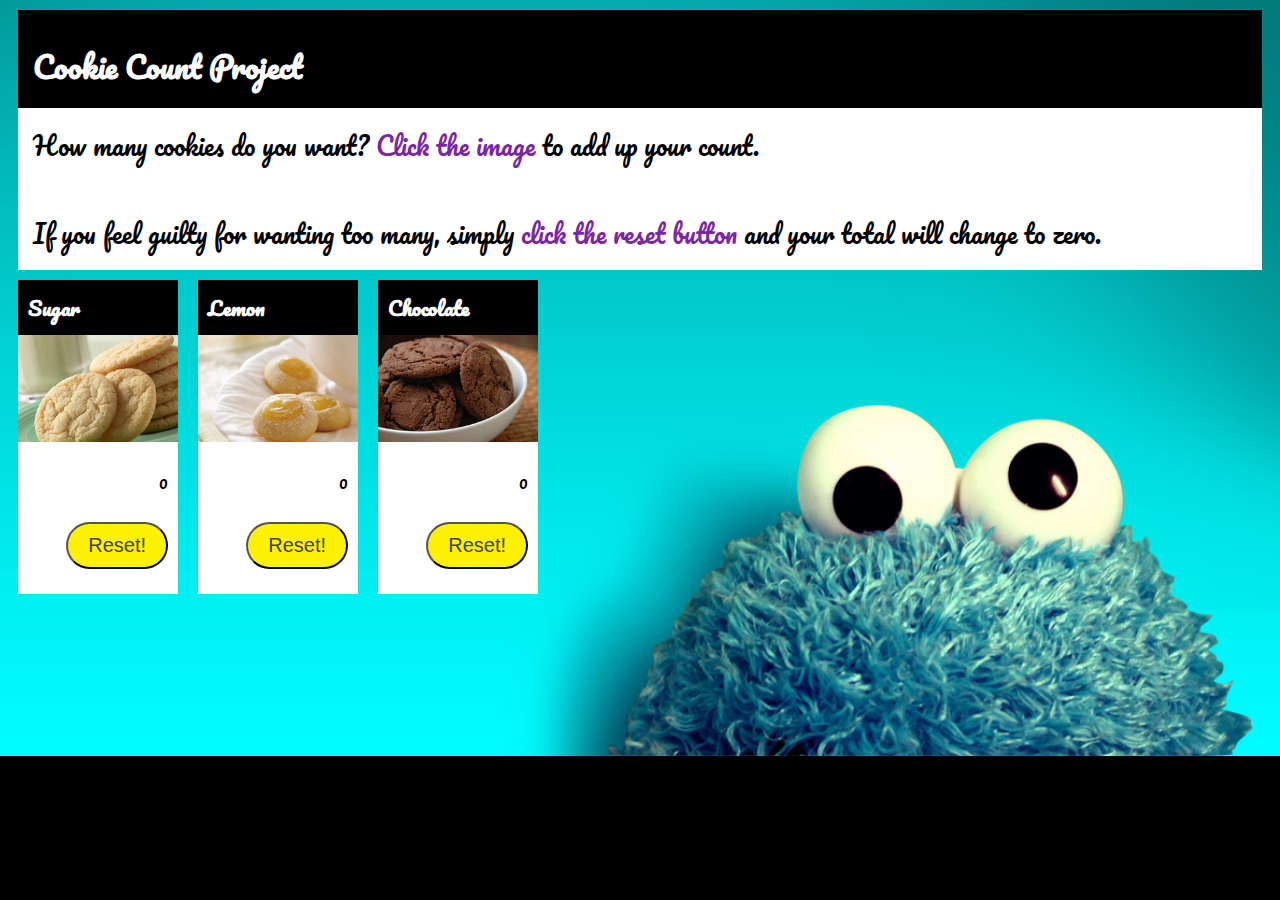
<file: RicGarciaCookieConfectionary/index.html>
<html>
  <head>
    <title>Ric Garcia Cookie Cookies Confectionary Assignment</title>
    <link href="https://fonts.googleapis.com/css?family=Fascinate+Inline|Pacifico" rel="stylesheet">
    <link rel="stylesheet" href="http://meyerweb.com/eric/tools/css/reset/reset.css">
    <link rel="stylesheet" href="style.css">
    <script src="http://ajax.googleapis.com/ajax/libs/jquery/1.10.2/jquery.min.js"></script>
    <script src="cookies.js"></script>
    <script src="cookiesconfectionary.js"></script>
    <meta name="viewport" content="width=device-width, initial-scale=1.0">
  </head>

  <body>
    <div class='head'>
      <h1>Cookie Count Project</h1>
      <p>How many cookies do you want?  <span style="color: #7b27a5;"> Click the image</span> to add up your count.
        <br>
        <br>
          If you feel guilty for wanting too many,
          simply <span style="color: #7b27a5;">click the reset button</span> and your total will change to zero.
      </p>
    </div>

    <div id="cookie-block">
      <div class='cookie-container'>
        <h2>Sugar</h2>
        <img id='sugar' src="img/sugar.jpg"/>
        <p id='sugar-count' class="count">0</p>
        <button id='reset' class="reset">Reset!</button>
      </div>

      <div class='cookie-container'>
        <h2>Lemon</h2>
        <img id='lemon' src="img/lemon.jpg"/>
        <p id='lemon-count' class="count">0</p>
        <button id='reset2' class="reset">Reset!</button>
      </div>

      <div class='cookie-container'>
        <h2>Chocolate</h2>
        <img id='chocolate' src="img/chocolate.jpg"/>
        <p id='chocolate-count' class="count">0</p>
        <button id='reset3' class="reset">Reset!</button>
      </div>
    </div>
  </body>
</html>
</file>
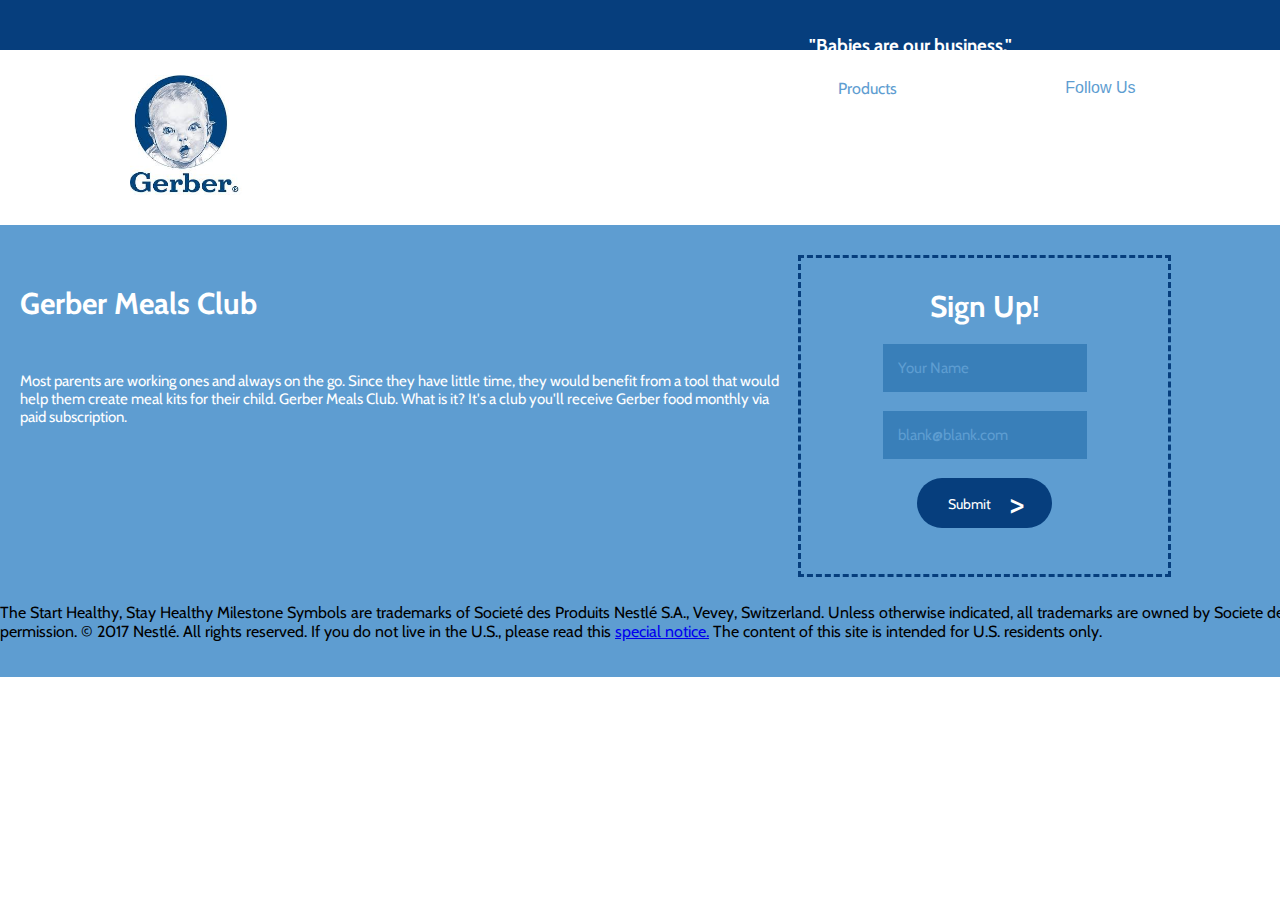
<file: RicGarciaFinalProject/index.html>
<html>
  <head>
    <title>Ric Garcia Final Project</title>
    <link href="https://fonts.googleapis.com/css?family=Cabin" rel="stylesheet">
    <link rel="stylesheet" href="http://meyerweb.com/eric/tools/css/reset/reset.css">
    <link rel="stylesheet" href="style.css">
    <script src="http://ajax.googleapis.com/ajax/libs/jquery/1.10.2/jquery.min.js"></script>
    <script src="cookies.js"></script>
    <script src="main.js"></script>
    <meta name="viewport" content="width=device-width, initial-scale=1.0">
  </head>

  <body>
    <div id="bluebar">
      <h3>"Babies are our business."</h3>
    </div>

    <div class="header">
      <header>
        <a href="index.html" class="logo clearfix">
          <img src="img/gerberlogo.jpeg">
        </a>
        <div class="container">
          <a href="products.html">Products</a>
          <div class="dropdown">
            <button class="dropbtn">Follow Us</button>
            <div class="dropdown-content">
              <a href="https://www.facebook.com/gerber">Facebook</a>
              <a href="https://www.youtube.com/user/Gerber">Youtube</a>
              <a href="https://www.instagram.com/gerber/">Gerber</a>
              <a href="https://www.pinterest.com/Gerber/">Pinterest</a>
            </div>
          </div>
        </div>
      </header>
    </div>

    <div id="body">
      <div class="aboutmealplan">
        <h1>Gerber Meals Club</h1>

        <p>Most parents are working ones and always on the go.
          Since they have little time, they would benefit from a tool that would help
          them create meal kits for their child.

          Gerber Meals Club. What is it? It&#39;s a club you'll receive Gerber food
           monthly via paid subscription.
        </p>
      </div>
      <div class="subscribe">
        <h2>Sign Up!</h2>
        <form>
          <!--Enter Your Name: --><br>
          <input type="text" id="somename" class="TextBox" name="name" value="Your Name"><br>
          <!--Enter Your Email Address:--><br>
          <input type="text" id="emailaddress" class="TextBox" name="email" value="blank@blank.com"><br><br>
          <button type="button" id='submit' class="button">Submit<span id="arrow"> &#62;</span>
          </button>
        </form>
      </div>
      <footer>
        <p>
          The Start Healthy, Stay Healthy Milestone Symbols are trademarks of Societé des Produits Nestl&#233; S.A., Vevey, Switzerland. Unless otherwise indicated, all trademarks are owned by Societe des Produits Nestl&#233; S.A. or used with permission. &#169; 2017 Nestl&#233;. All rights reserved. If you do not live in the U.S., please read this <span style="color: #063e7d;"><a href="https://www.gerber.com/non-us-special-notice">special notice.</a></span>
          The content of this site is intended for U.S. residents only.
        </p>
      </footer>
    </div>
  </body>
</html>
</file>
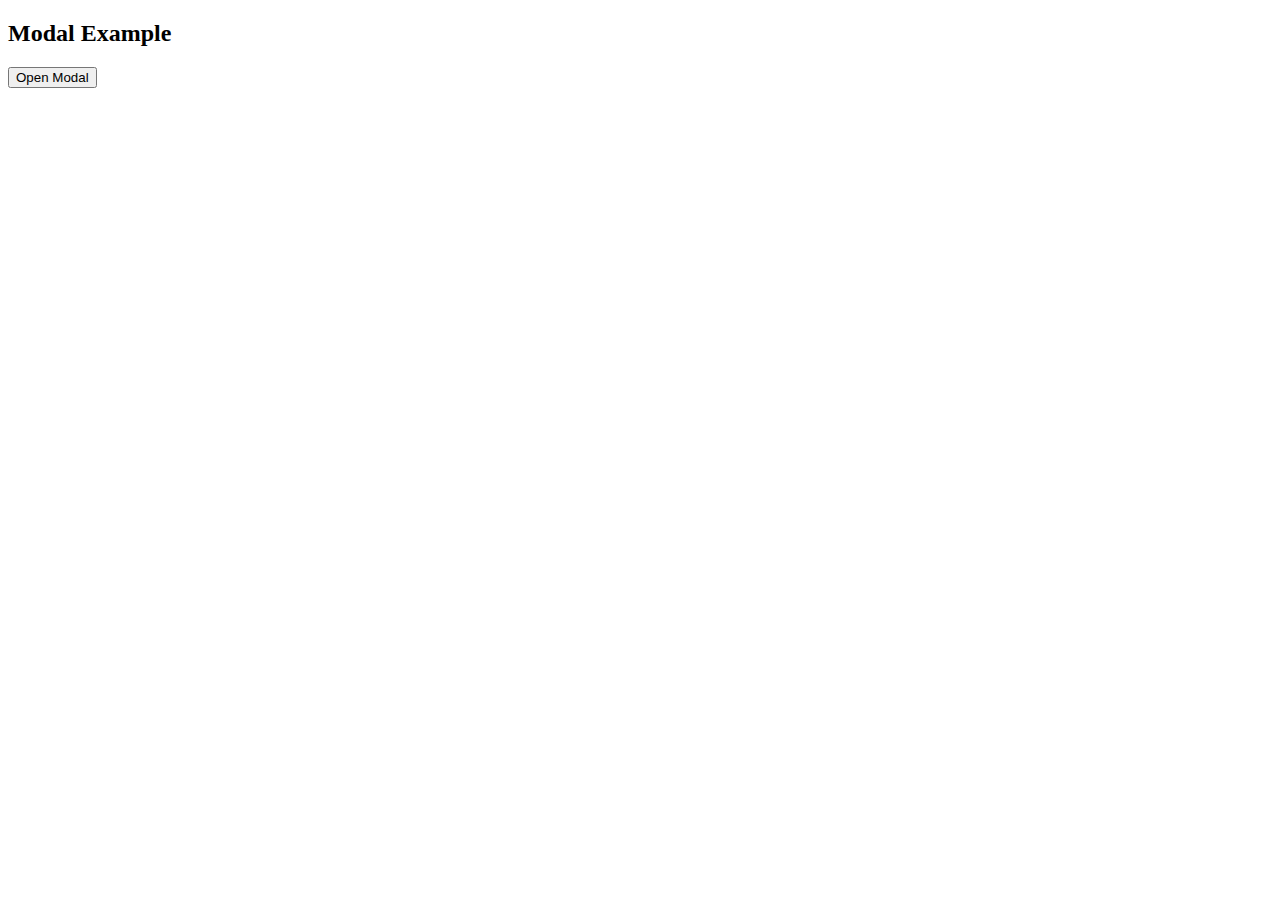
<file: RicGarciaCookieConfectionary/popup.html>
<!DOCTYPE html>
<html>
<head>
<style>
/* The Modal (background) */
.modal {
    display: none; /* Hidden by default */
    position: fixed; /* Stay in place */
    z-index: 1; /* Sit on top */
    padding-top: 100px; /* Location of the box */
    left: 0;
    top: 0;
    width: 100%; /* Full width */
    height: 100%; /* Full height */
    overflow: auto; /* Enable scroll if needed */
    background-color: rgb(0,0,0); /* Fallback color */
    background-color: rgba(0,0,0,0.4); /* Black w/ opacity */
}

/* Modal Content */
.modal-content {
    background-color: #fefefe;
    margin: auto;
    padding: 20px;
    border: 1px solid #888;
    width: 80%;
}

/* The Close Button */
.close {
    color: #aaaaaa;
    float: right;
    font-size: 28px;
    font-weight: bold;
}

.close:hover,
.close:focus {
    color: #000;
    text-decoration: none;
    cursor: pointer;
}
</style>
</head>
<body>

<h2>Modal Example</h2>

<!-- Trigger/Open The Modal -->
<button id="myBtn">Open Modal</button>

<!-- The Modal -->
<div id="myModal" class="modal">

  <!-- Modal content -->
  <div class="modal-content">
    <span class="close">&times;</span>
    <p>Some text in the Modal..</p>
  </div>

</div>

<script>
// Get the modal
var modal = document.getElementById('myModal');

// Get the button that opens the modal
var btn = document.getElementById("myBtn");

// Get the <span> element that closes the modal
var span = document.getElementsByClassName("close")[0];

// When the user clicks the button, open the modal
btn.onclick = function() {
    modal.style.display = "block";
}

// When the user clicks on <span> (x), close the modal
span.onclick = function() {
    modal.style.display = "none";
}

// When the user clicks anywhere outside of the modal, close it
window.onclick = function(event) {
    if (event.target == modal) {
        modal.style.display = "none";
    }
}
</script>

</body>
</html>
</file>
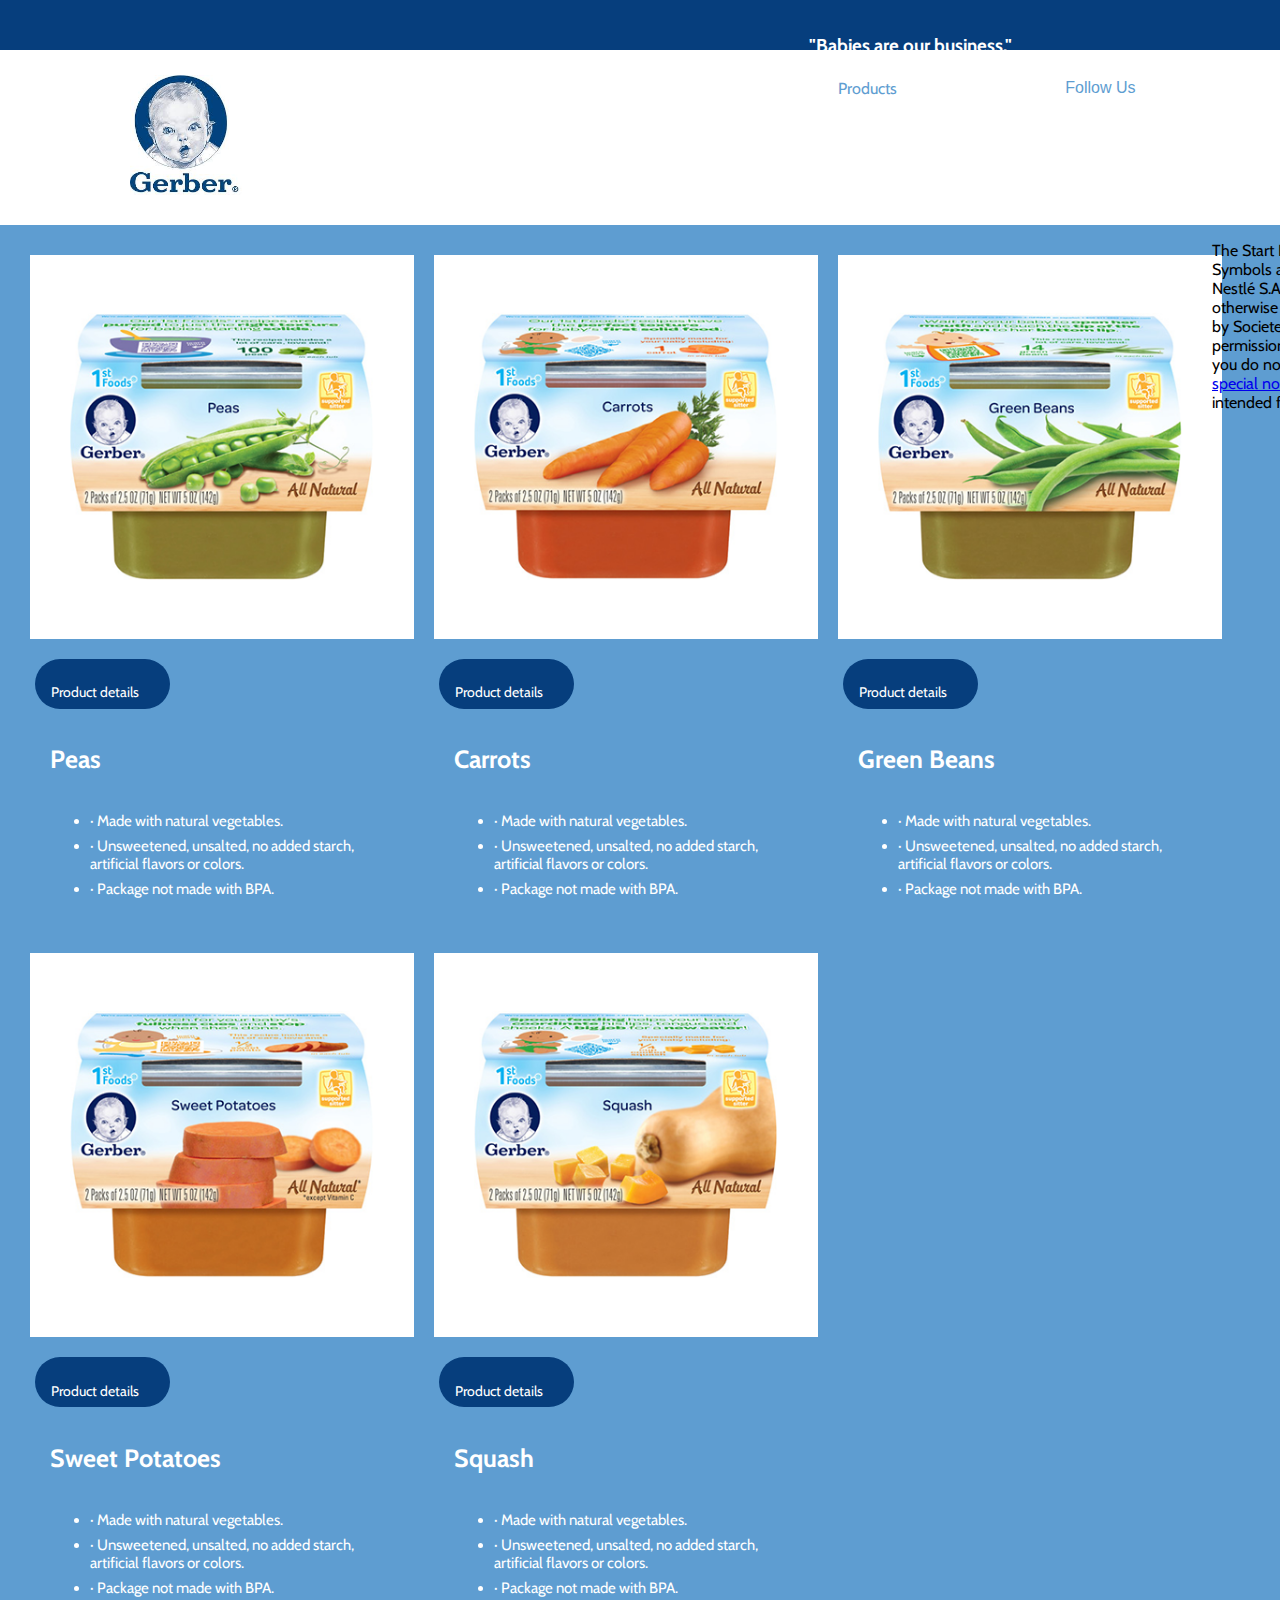
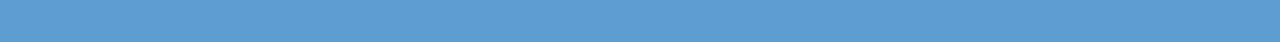
<file: RicGarciaFinalProject/products.html>
<html>
  <head>
    <title>Ric Garcia Final Project</title>
    <link href="https://fonts.googleapis.com/css?family=Cabin" rel="stylesheet">
    <link rel="stylesheet" href="http://meyerweb.com/eric/tools/css/reset/reset.css">
    <link rel="stylesheet" href="style.css">
    <script src="http://ajax.googleapis.com/ajax/libs/jquery/1.10.2/jquery.min.js"></script>
    <script src="cookies.js"></script>
    <script src="main.js"></script>
    <meta name="viewport" content="width=device-width, initial-scale=1.0">
  </head>

  <body>
    <div id="bluebar">
      <h3>"Babies are our business."</h3>
    </div>

    <div class="header">
      <header>
        <a href="index.html" class="logo clearfix">
          <img src="img/gerberlogo.jpeg">
        </a>
        <div class="container">
          <a href="products.html">Products</a>
          <div class="dropdown">
            <button class="dropbtn">Follow Us</button>
            <div class="dropdown-content">
              <a href="https://www.facebook.com/gerber">Facebook</a>
              <a href="https://www.youtube.com/user/Gerber">Youtube</a>
              <a href="https://www.instagram.com/gerber/">Gerber</a>
              <a href="https://www.pinterest.com/Gerber/">Pinterest</a>
            </div>
          </div>
      </header>
    </div>

    <div id="body">
      <div id="prod1" class="product">
        <img src="img/peas.png" alt="">
        <button type="button" name="button" class="button">Product details</button>
        <div class="productdescription" id="proddscpt1">
          <h2>Peas</h2>
          <ul>
            <li>&#183; Made with natural vegetables.</li>
            <li>&#183; Unsweetened, unsalted, no added starch, artificial flavors or colors.</li>
            <li>&#183; Package not made with BPA.</li>
          </ul>
        </div>
      </div>
      <div id="prod2" class="product">
        <img src="img/carrots.png" alt="">
        <button type="button" name="button" class="button">Product details</button>
        <div class="productdescription" id="proddscpt2">
          <h2>Carrots</h2>
          <ul>
            <li>&#183; Made with natural vegetables.</li>
            <li>&#183; Unsweetened, unsalted, no added starch, artificial flavors or colors.</li>
            <li>&#183; Package not made with BPA.</li>
          </ul>
        </div>
      </div>
      <div id="prod3" class="product">
        <img src="img/greenbeans.png" alt="">
        <button type="button" name="button" class="button">Product details</button>
        <div class="productdescription" id="proddscpt3">
          <h2>Green Beans</h2>
          <ul>
            <li>&#183; Made with natural vegetables.</li>
            <li>&#183; Unsweetened, unsalted, no added starch, artificial flavors or colors.</li>
            <li>&#183; Package not made with BPA.</li>
          </ul>
        </div>
      </div>
      <div id="prod4" class="product">
        <img src="img/sweetpotatoes.png" alt="">
        <button type="button" name="button" class="button">Product details</button>
        <div class="productdescription" id="proddscpt4">
          <h2>Sweet Potatoes</h2>
          <ul>
            <li>&#183; Made with natural vegetables.</li>
            <li>&#183; Unsweetened, unsalted, no added starch, artificial flavors or colors.</li>
            <li>&#183; Package not made with BPA.</li>
          </ul>
        </div>
      </div>
      <div id="prod5" class="product">
        <img src="img/squash.png" alt="">
        <button type="button" name="button" class="button">Product details</button>
        <div class="productdescription" id="proddscpt5">
          <h2>Squash</h2>
          <ul>
            <li>&#183; Made with natural vegetables.</li>
            <li>&#183; Unsweetened, unsalted, no added starch, artificial flavors or colors.</li>
            <li>&#183; Package not made with BPA.</li>
          </ul>
        </div>
      </div>
      <div>
        <footer>
          <p>
            The Start Healthy, Stay Healthy Milestone Symbols are trademarks of Societé des Produits Nestl&#233; S.A., Vevey, Switzerland. Unless otherwise indicated, all trademarks are owned by Societe des Produits Nestl&#233; S.A. or used with permission. &#169; 2017 Nestl&#233;. All rights reserved. If you do not live in the U.S., please read this <span style="color: #063e7d;"><a href="https://www.gerber.com/non-us-special-notice">special notice.</a></span>
            The content of this site is intended for U.S. residents only.
          </p>
        </footer>
      </div>
    </div>
  </body>
</html>
</file>
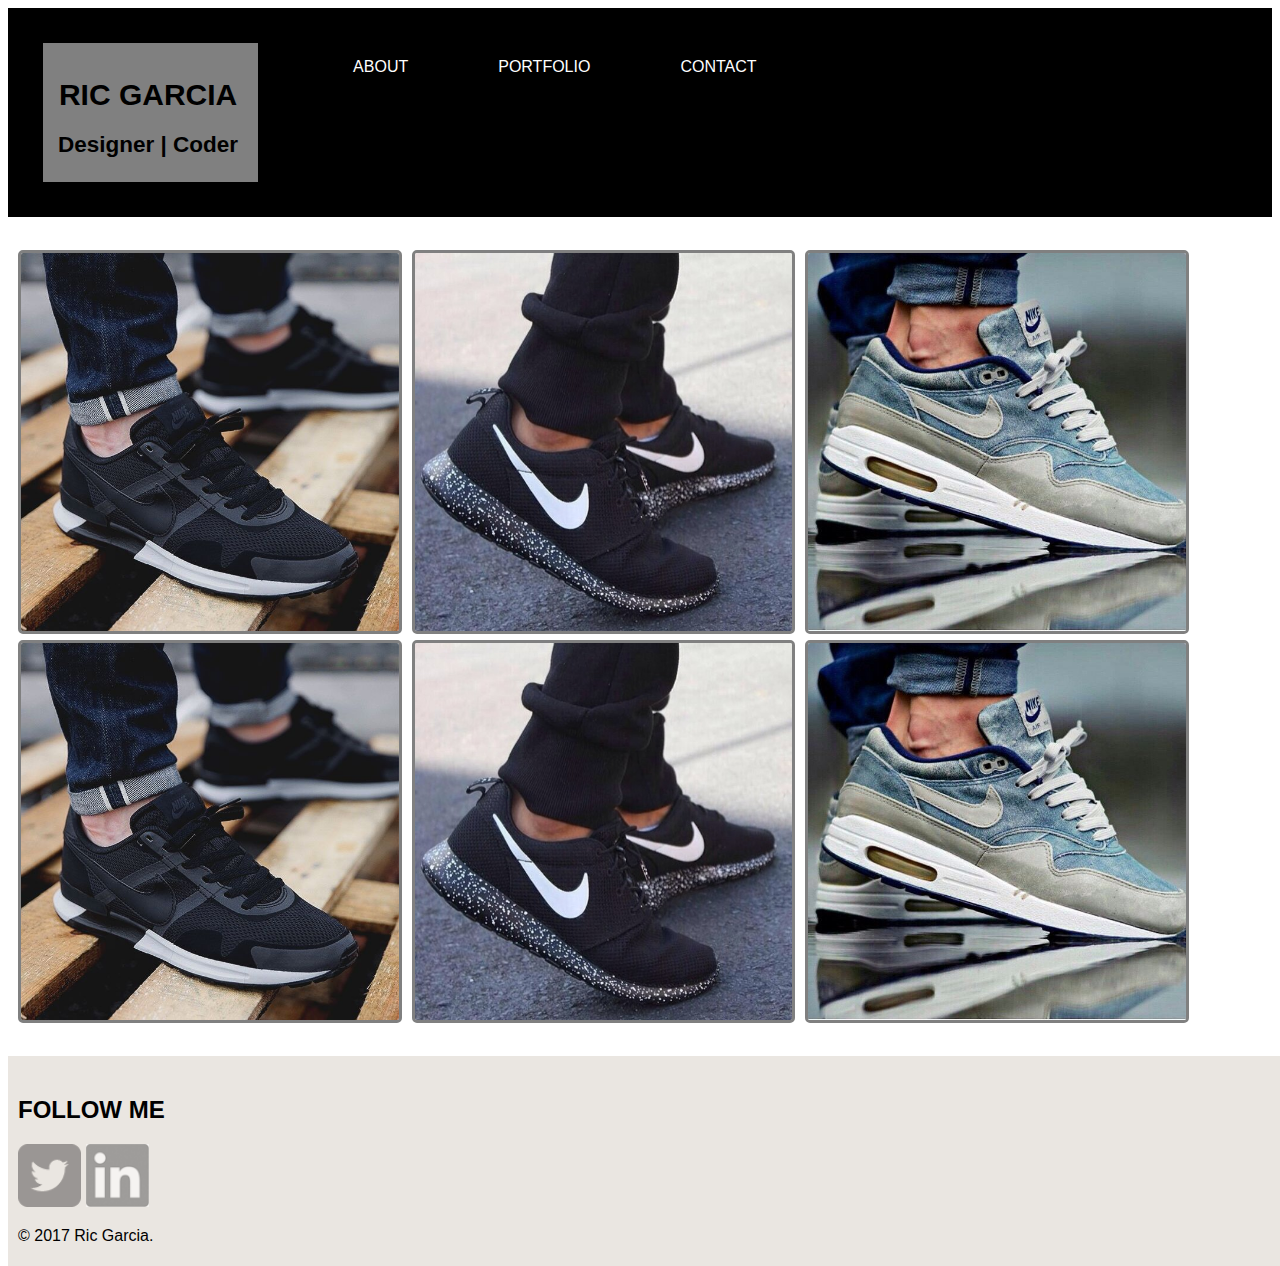
<file: RicGarciaImageGallery/gallery.html>
<!DOCTYPE html>
<html>
  <head>
    <title>Ric Garcia | Designer</title>
    <link rel="stylesheet" href="http://meyerweb.com/eric/tools/css/reset/reset.css">
    <link rel="stylesheet" href="style.css">
    <meta name="viewport" content="width=device-width, initial-scale=1">
    </head>

  <body>

    <header>
      <a href="home.html" id="MyLogo">
        <h1>RIC GARCIA</h1>
        <h2>Designer | Coder</h2>
      </a>
      <nav>
        <ul class="nav">
          <li><a href="about.html">ABOUT</a></li>
          <li><a href="webportfolio.html">PORTFOLIO</a></li>
          <li><a href="contact.html">CONTACT</a></li>
        </ul>
      </nav>
    </header>

      <div id="gallery-container">

            <img src="img/Nikesneaker1.jpg">

            <img src="img/Nikesneaker2.jpg">

            <img src="img/Nikesneaker3.jpg">

            <img src="img/Nikesneaker1.jpg">

            <img src="img/Nikesneaker2.jpg">

            <img src="img/Nikesneaker3.jpg">

    </div>

    <footer>
      <h2>FOLLOW ME</h2>
        <a href="https://twitter.com/creativebyricg?lang=en"><img src="img/twitter-logo.png"></a>
        <a href="https://www.linkedin.com/in/ricgarciadesigner"><img src="img/linkedin-logo.png"></a>
          <p>&copy; 2017 Ric Garcia.</p>
    </footer>

  </body>
</html>
</file>
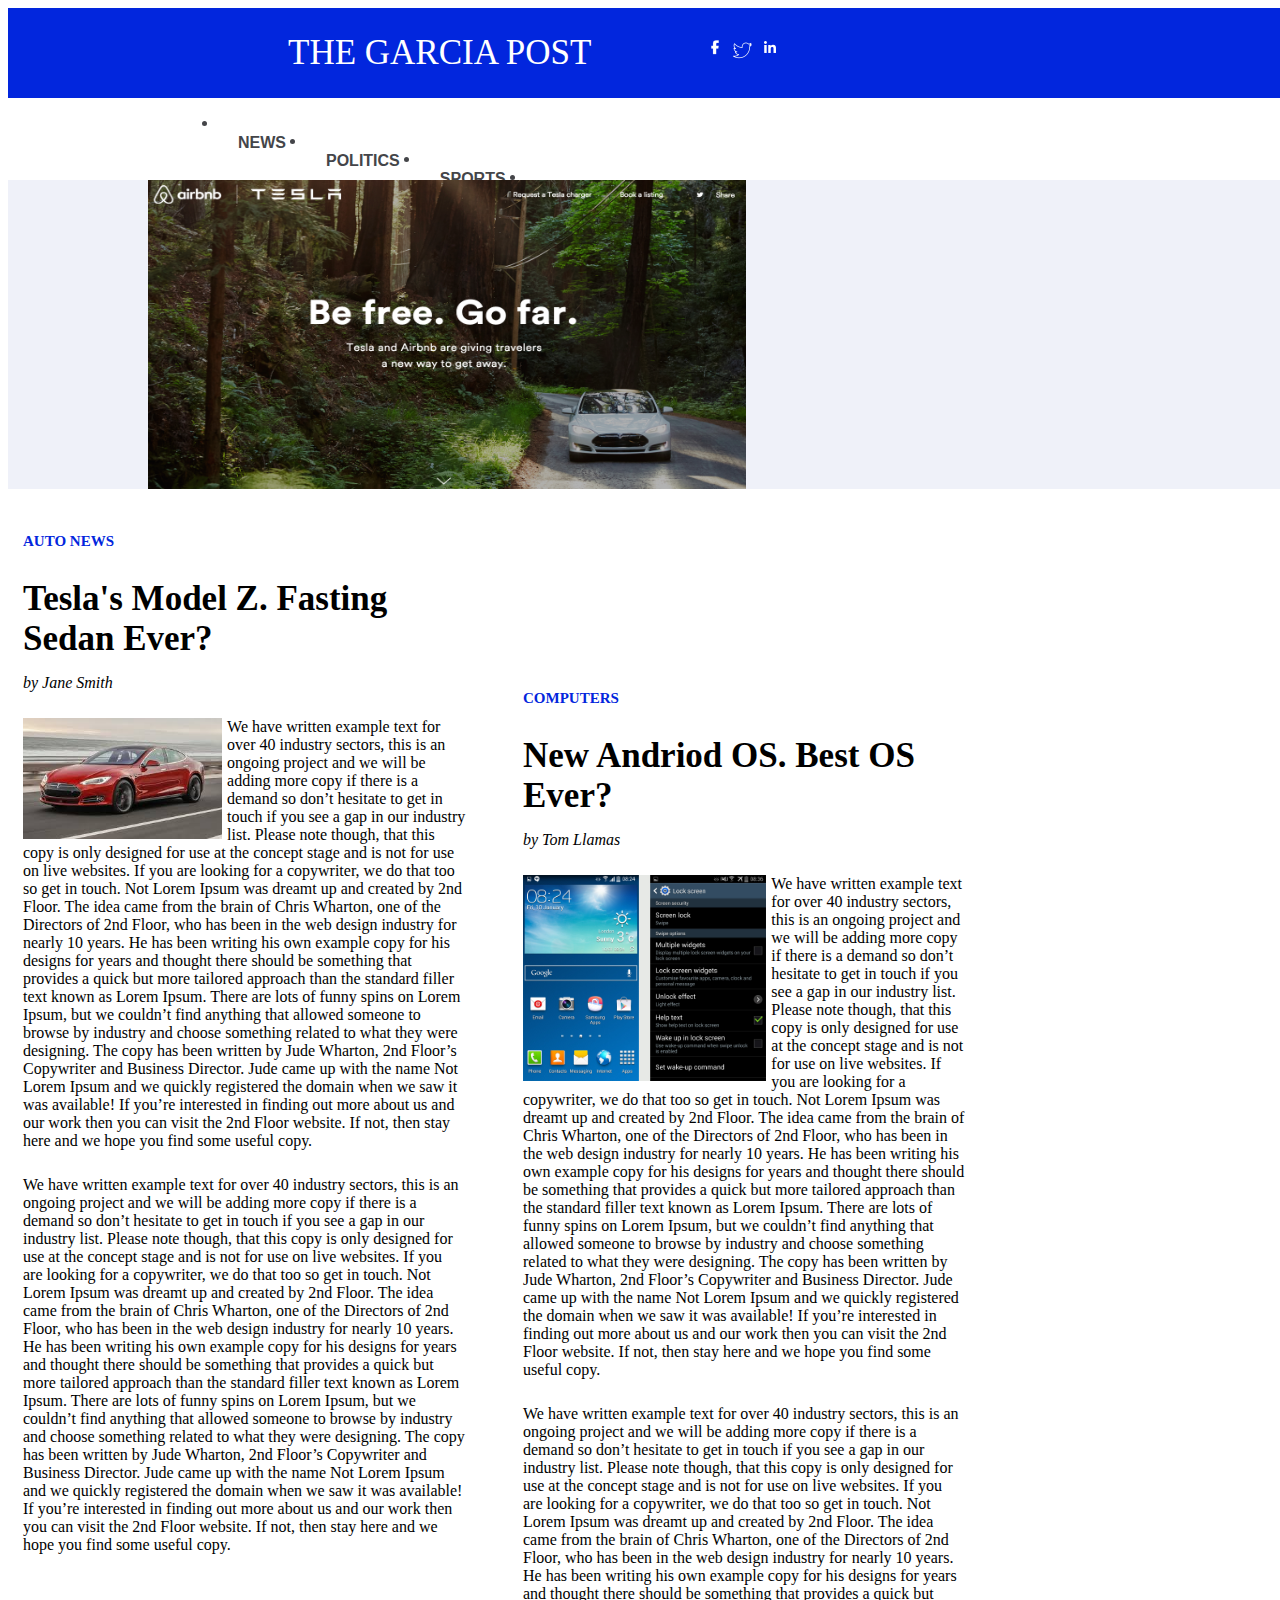
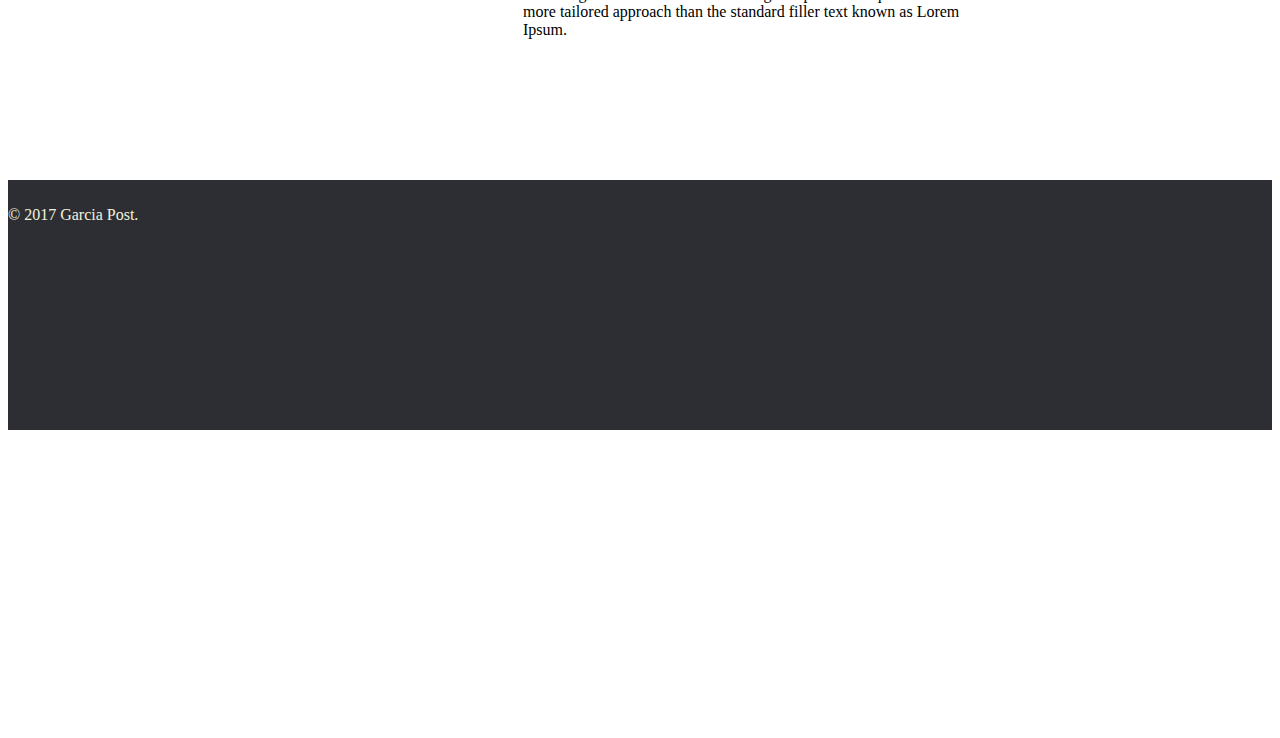
<file: RicGarciaNewsSite/GarciaDailyNews.html>
<!DOCTYPE html>
<html>
<head>
  <title>THE GARCIA POST</title>
  <link rel="stylesheet" href="http://meyerweb.com/eric/tools/css/reset/reset.css">
  <link href='https://fonts.google.com/specimen/Roboto+Slab' rel='stylesheet' type='text/css'>
  <link rel="stylesheet" href="style.css">
  </head>
</head>

<body>
  <div id="main clearfix">
    <header class="header-content clearfix">
      <div class="logo float-left whitetext">THE GARCIA POST</div>
      <div class="social-list float-left whitetext">
        <a href="" class="fb"><img src="img/facebook-light.png"></a>
        <a href="" class="tw"><img src="img/twitter_gentle.png"></a>
        <a href="" class="linkedin"><img src="img/linkedin.png"></a>
      </div>
    <nav class="nav float-left">
      <ul>
        <li><a class="float-left">News</a></li>
        <li><a class="float-left">Politics</a></li>
        <li><a class="float-left">Sports</a></li>
        <li><a class="float-left">Technology</a>
    </ul>
    </nav>
  </header>

  <div class="advertisement clearfix">
      <img src="img/Be-free-Go-far-Airbnb-Tesla.png">
  </div>

  <div>
    <div class="article clearfix">
      <h1>Auto News</h1>
      <h2>Tesla's Model Z. Fasting Sedan Ever?</h2>
      <author>by Jane Smith</author>
      <p><img class="teslasedan float-left" src="img/imgres.jpg">We have written example text for over 40 industry sectors, this is an ongoing project and we will be adding more copy if there is a demand so don’t hesitate to get in touch if you see a gap in our industry list. Please note though, that this copy is only designed for use at the concept stage and is not for use on live websites. If you are looking for a copywriter, we do that too so get in touch.

Not Lorem Ipsum was dreamt up and created by 2nd Floor. The idea came from the brain of Chris Wharton, one of the Directors of 2nd Floor, who has been in the web design industry for nearly 10 years. He has been writing his own example copy for his designs for years and thought there should be something that provides a quick but more tailored approach than the standard filler text known as Lorem Ipsum. There are lots of funny spins on Lorem Ipsum, but we couldn’t find anything that allowed someone to browse by industry and choose something related to what they were designing.

The copy has been written by Jude Wharton, 2nd Floor’s Copywriter and Business Director. Jude came up with the name Not Lorem Ipsum and we quickly registered the domain when we saw it was available!

If you’re interested in finding out more about us and our work then you can visit the 2nd Floor website. If not, then stay here and we hope you find some useful copy.
      </p>
      <p>
        We have written example text for over 40 industry sectors, this is an ongoing project and we will be adding more copy if there is a demand so don’t hesitate to get in touch if you see a gap in our industry list. Please note though, that this copy is only designed for use at the concept stage and is not for use on live websites. If you are looking for a copywriter, we do that too so get in touch.

        Not Lorem Ipsum was dreamt up and created by 2nd Floor. The idea came from the brain of Chris Wharton, one of the Directors of 2nd Floor, who has been in the web design industry for nearly 10 years. He has been writing his own example copy for his designs for years and thought there should be something that provides a quick but more tailored approach than the standard filler text known as Lorem Ipsum. There are lots of funny spins on Lorem Ipsum, but we couldn’t find anything that allowed someone to browse by industry and choose something related to what they were designing.

        The copy has been written by Jude Wharton, 2nd Floor’s Copywriter and Business Director. Jude came up with the name Not Lorem Ipsum and we quickly registered the domain when we saw it was available!

        If you’re interested in finding out more about us and our work then you can visit the 2nd Floor website. If not, then stay here and we hope you find some useful copy.
      </p>
    </div>
    <div class="article2 clearfix">
      <h1>Computers</h1>
      <h2>New Andriod OS. Best OS Ever?</h2>
      <author>by Tom Llamas</author>
        <p><img class="cellphone float-left" src="img/Samsung_Android_OS_Upgrade_Details_Leaked_1.jpg">
      We have written example text for over 40 industry sectors, this is an ongoing project and we will be adding more copy if there is a demand so don’t hesitate to get in touch if you see a gap in our industry list. Please note though, that this copy is only designed for use at the concept stage and is not for use on live websites. If you are looking for a copywriter, we do that too so get in touch.

Not Lorem Ipsum was dreamt up and created by 2nd Floor. The idea came from the brain of Chris Wharton, one of the Directors of 2nd Floor, who has been in the web design industry for nearly 10 years. He has been writing his own example copy for his designs for years and thought there should be something that provides a quick but more tailored approach than the standard filler text known as Lorem Ipsum. There are lots of funny spins on Lorem Ipsum, but we couldn’t find anything that allowed someone to browse by industry and choose something related to what they were designing.

The copy has been written by Jude Wharton, 2nd Floor’s Copywriter and Business Director. Jude came up with the name Not Lorem Ipsum and we quickly registered the domain when we saw it was available!

If you’re interested in finding out more about us and our work then you can visit the 2nd Floor website. If not, then stay here and we hope you find some useful copy.
      </p>
      <p>
        We have written example text for over 40 industry sectors, this is an ongoing project and we will be adding more copy if there is a demand so don’t hesitate to get in touch if you see a gap in our industry list. Please note though, that this copy is only designed for use at the concept stage and is not for use on live websites. If you are looking for a copywriter, we do that too so get in touch.

        Not Lorem Ipsum was dreamt up and created by 2nd Floor. The idea came from the brain of Chris Wharton, one of the Directors of 2nd Floor, who has been in the web design industry for nearly 10 years. He has been writing his own example copy for his designs for years and thought there should be something that provides a quick but more tailored approach than the standard filler text known as Lorem Ipsum.
      </p>
    </div>
    <footer>
      <p>&copy; 2017 Garcia Post.</p>
    </footer>
  </div>
</body>
</html>
</file>
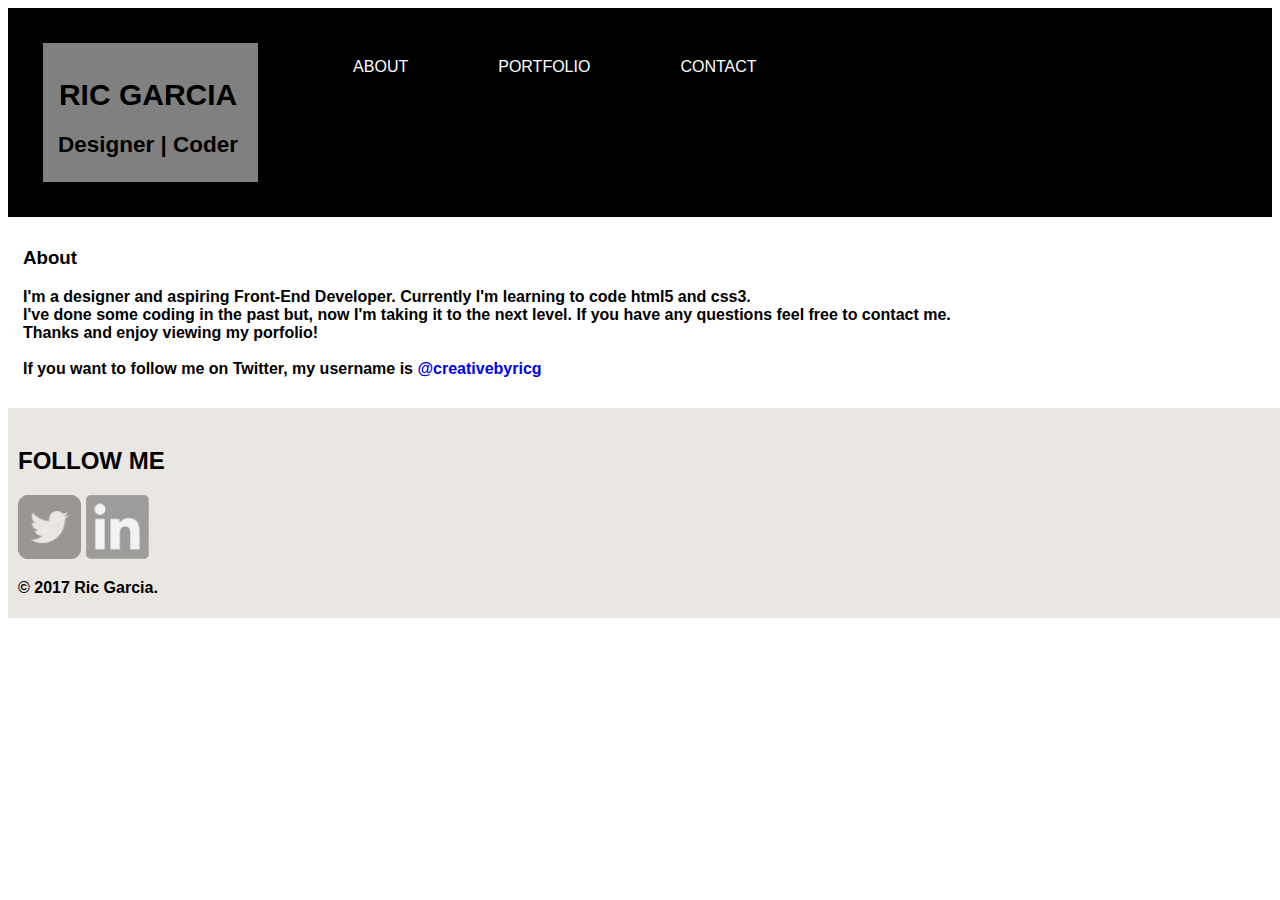
<file: RicGarciaPortfolio/about.html>
<!DOCTYPE html>
<html>
  <head>
    <title>Ric Garcia | Designer</title>
    <link rel="stylesheet" href="http://meyerweb.com/eric/tools/css/reset/reset.css">
    <link rel="stylesheet" href="style.css">
    <meta name="viewport" content="width=device-width, initial-scale=1">
  </head>

  <body>
    <header>
      <a href="home.html" id="MyLogo">
      <h1>RIC GARCIA</h1>
      <h2>Designer | Coder</h2>
    </a>
    <nav>
      <ul class="nav">
        <li><a href="about.html">ABOUT</a></li>
        <li><a href="webportfolio.html">PORTFOLIO</a></li>
        <li><a href="contact.html">CONTACT</a></li>
      </ul>
    </nav>
  </header>

    <div class="copy clearfix">
      <h3><strong>About</h3>
      <p>
         I'm a designer and aspiring Front-End Developer. Currently I'm learning to code html5 and css3.
         <br>
         I've done some coding in the past but, now I'm taking it to the next level. If you have any questions feel free to contact me.
         <br>
         Thanks and enjoy viewing my porfolio!
         <br>
         <br>
      </p>
      <p>If you want to follow me on Twitter, my username is <a href="https://twitter.com/creativebyricg">@creativebyricg</a>
      </p>
      <br>
    </div>

    <footer>
      <h2>FOLLOW ME</h2>
        <a href="https://twitter.com/creativebyricg?lang=en"><img src="img/twitter-logo.png"></a>
        <a href="https://www.linkedin.com/in/ricgarciadesigner"><img src="img/linkedin-logo.png"></a>
        <p>&copy; 2017 Ric Garcia.</p>
    </footer>
  </body>
</html>
</file>
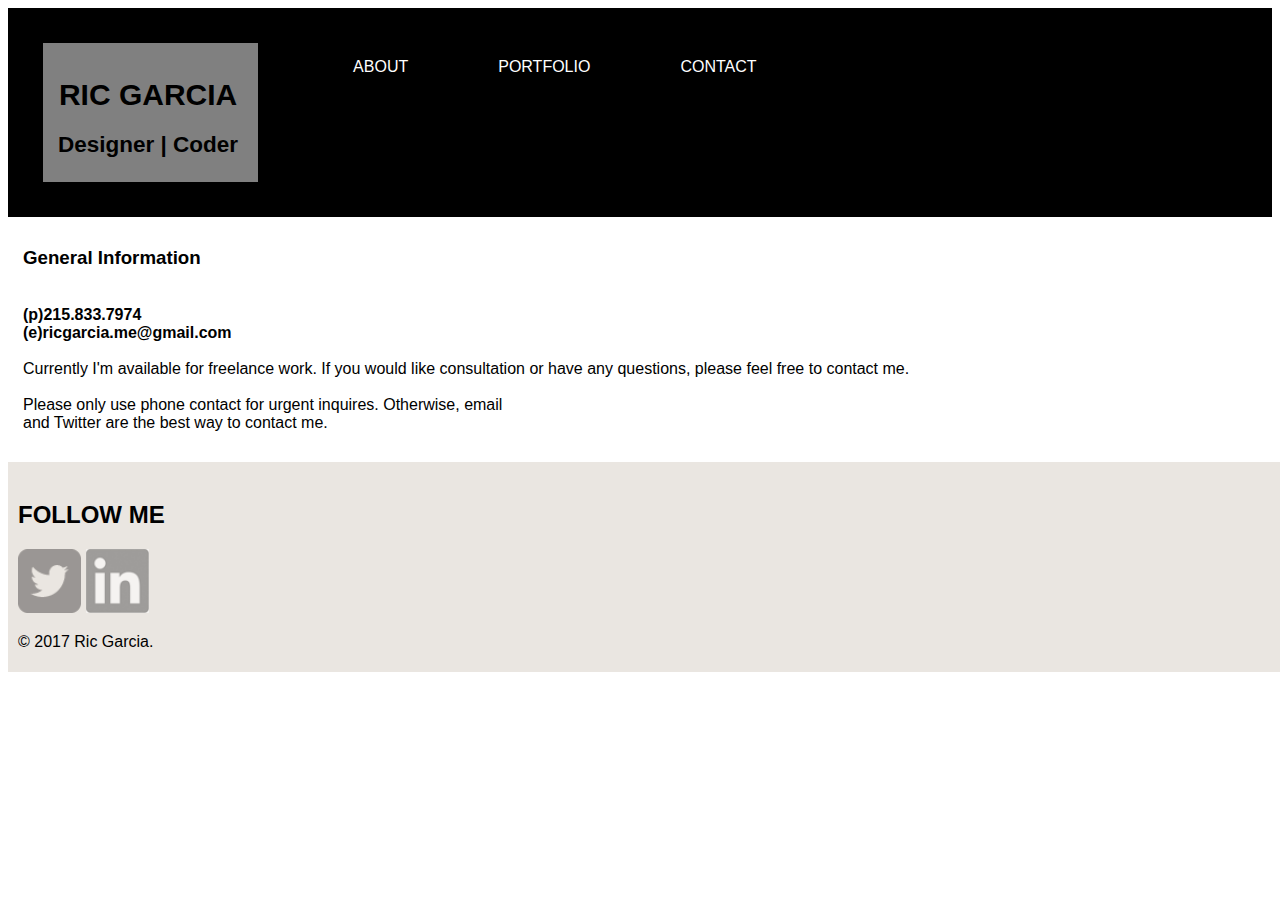
<file: RicGarciaPortfolio/contact.html>
<!DOCTYPE html>
<html>
  <head>
    <title>Ric Garcia | Designer</title>
    <link rel="stylesheet" href="http://meyerweb.com/eric/tools/css/reset/reset.css">
    <link rel="stylesheet" href="style.css">
    <meta name="viewport" content="width=device-width, initial-scale=1">
    </head>

  <body>
    <header>
      <a href="home.html" id="MyLogo">
        <h1>RIC GARCIA</h1>
        <h2>Designer | Coder</h2>
      </a>
      <nav>
        <ul class="nav">
          <li><a href="about.html">ABOUT</a></li>
          <li><a href="webportfolio.html">PORTFOLIO</a></li>
          <li><a href="contact.html">CONTACT</a></li>
        </ul>
      </nav>
    </header>

    <div class="copy clearfix">
    <h3 class="boldheading">General Information</h3>
      <p><strong>
        <br>
        <span class="boldheading">(p)</span>215.833.7974
      </p>
      <br>
      <p>
        <span class="boldheading">(e)</span>ricgarcia.me@gmail.com</strong>
      </p>
      <p>
        <br>Currently I'm available for freelance work. If you would like consultation
        or have any questions, please feel free to contact me.
      </p>
      <p>
        <br>
        Please only use phone contact for urgent inquires. Otherwise, email
        <br>
         and Twitter are the best way to contact me.
      </p>
      <br>
    </div>

    <footer>
        <h2>FOLLOW ME</h2>
          <a href="https://twitter.com/creativebyricg?lang=en"><img src="img/twitter-logo.png"></a>
          <a href="https://www.linkedin.com/in/ricgarciadesigner"><img src="img/linkedin-logo.png"></a>
            <p>&copy; 2017 Ric Garcia.</p>
    </footer>

  </body>
</html>
</file>
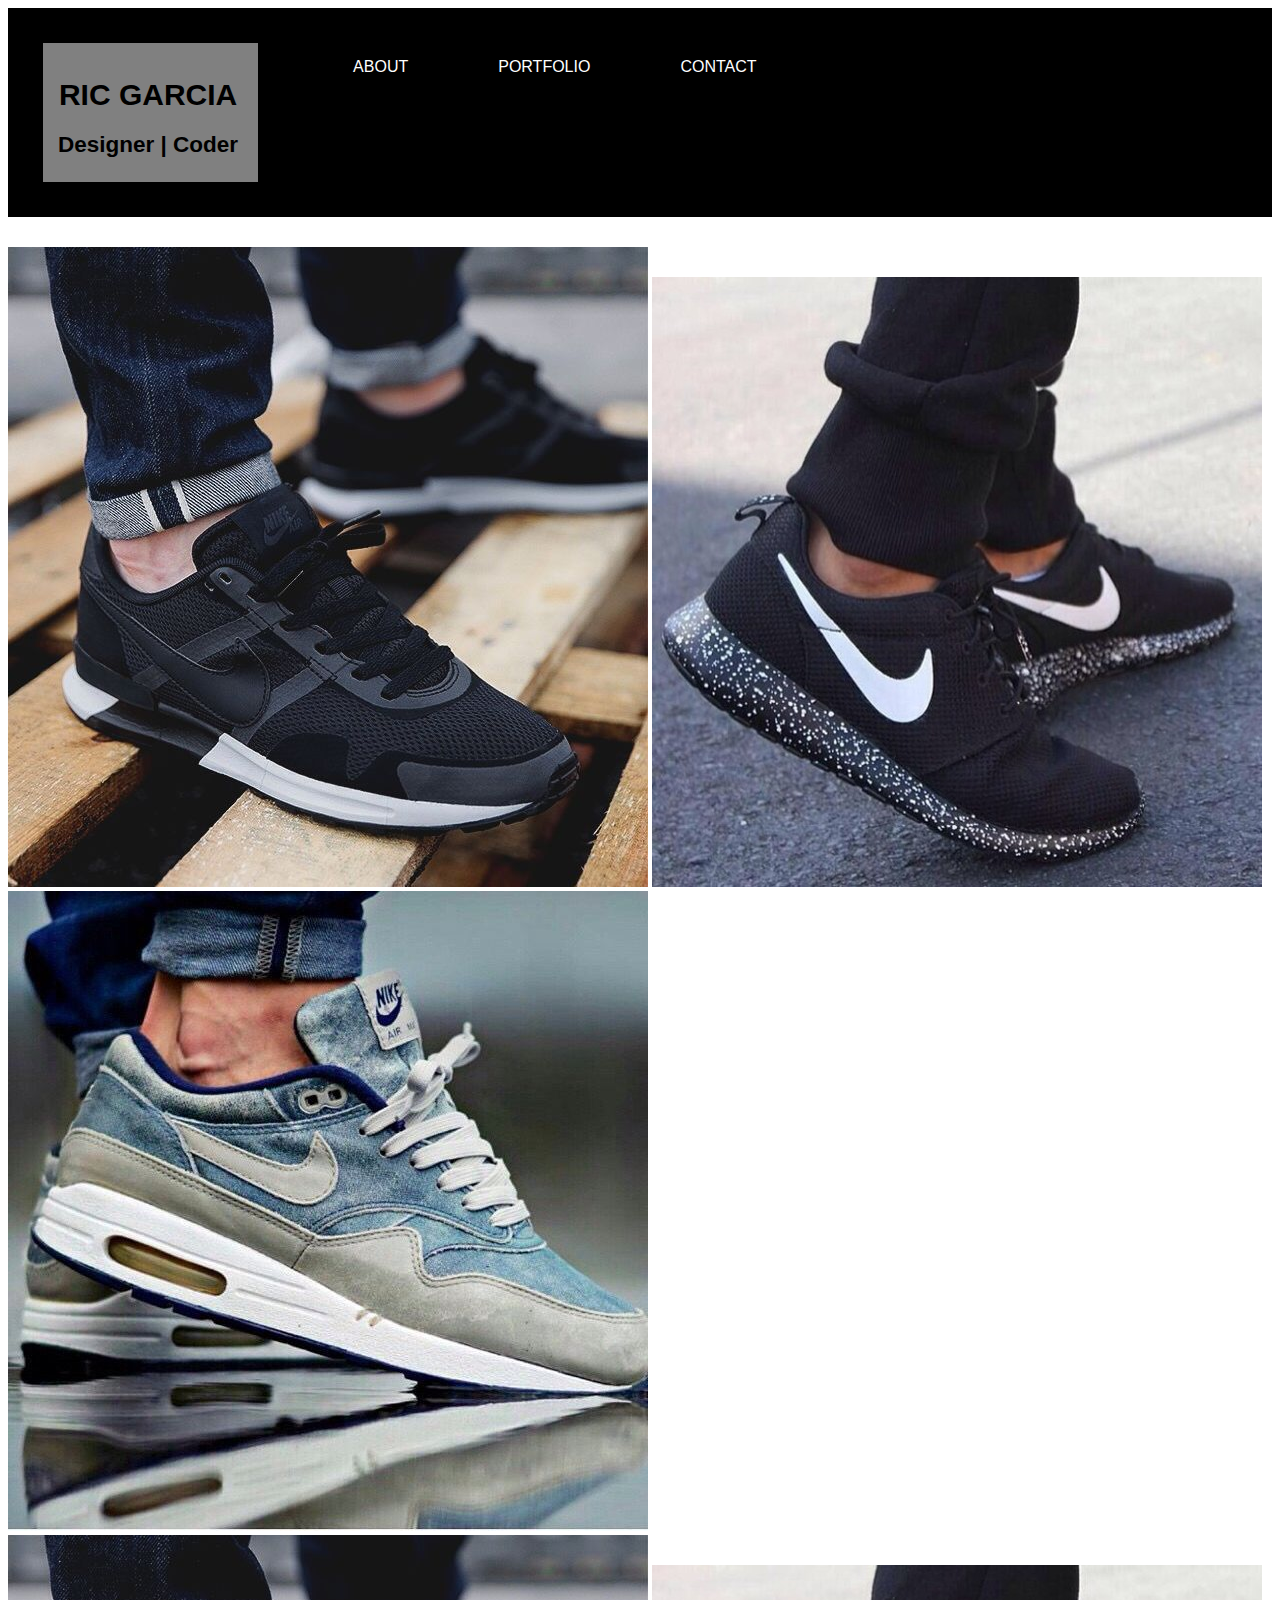
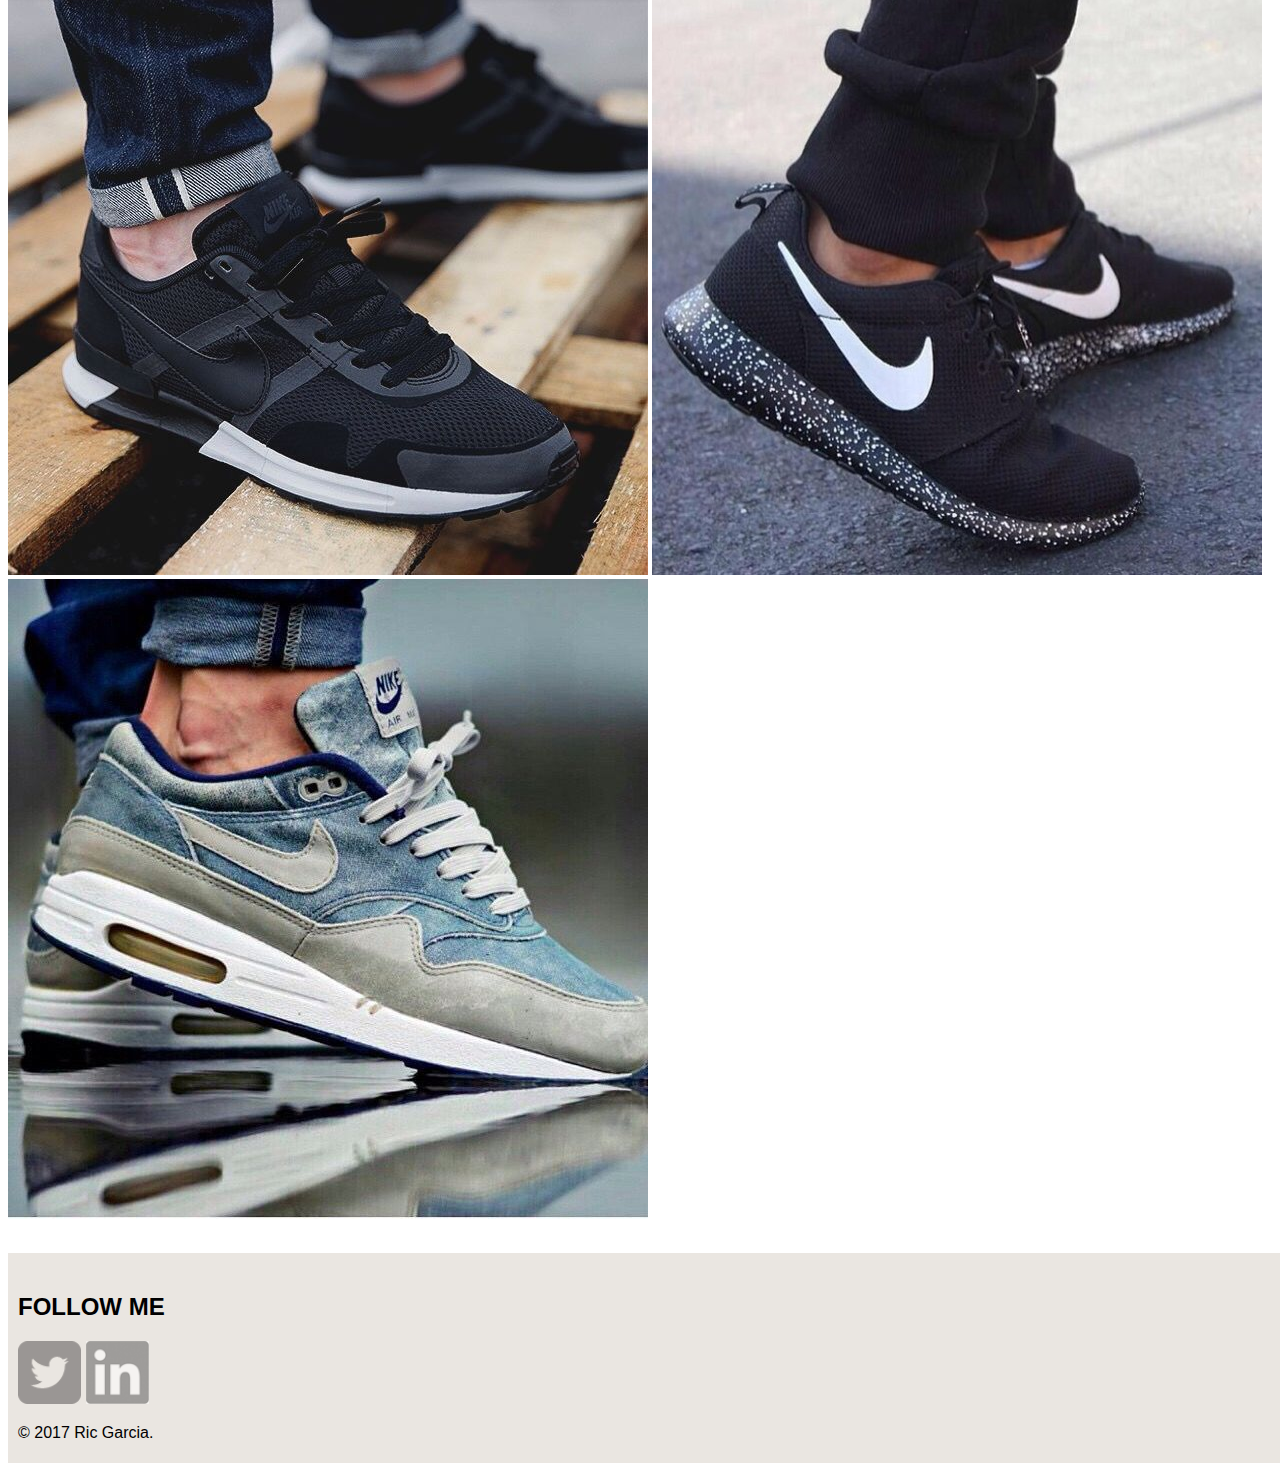
<file: RicGarciaPortfolio/gallery.html>
<!DOCTYPE html>
<html>
  <head>
    <title>Ric Garcia | Designer</title>
    <link rel="stylesheet" href="http://meyerweb.com/eric/tools/css/reset/reset.css">
    <link rel="stylesheet" href="style.css">
    <meta name="viewport" content="width=device-width, initial-scale=1">
    </head>

  <body>

    <header>
      <a href="home.html" id="MyLogo">
        <h1>RIC GARCIA</h1>
        <h2>Designer | Coder</h2>
      </a>
      <nav>
        <ul class="nav">
          <li><a href="about.html">ABOUT</a></li>
          <li><a href="webportfolio.html">PORTFOLIO</a></li>
          <li><a href="contact.html">CONTACT</a></li>
        </ul>
      </nav>
    </header>

    <div id="gallery-container">
            <img src="img/Nikesneaker1.jpg">

            <img src="img/Nikesneaker2.jpg">

            <img src="img/Nikesneaker3.jpg">

            <img src="img/Nikesneaker1.jpg">

            <img src="img/Nikesneaker2.jpg">

            <img src="img/Nikesneaker3.jpg">
    </div>

    <footer>
      <h2>FOLLOW ME</h2>
        <a href="https://twitter.com/creativebyricg?lang=en"><img src="img/twitter-logo.png"></a>
        <a href="https://www.linkedin.com/in/ricgarciadesigner"><img src="img/linkedin-logo.png"></a>
          <p>&copy; 2017 Ric Garcia.</p>
    </footer>
    
  </body>
</html>
</file>
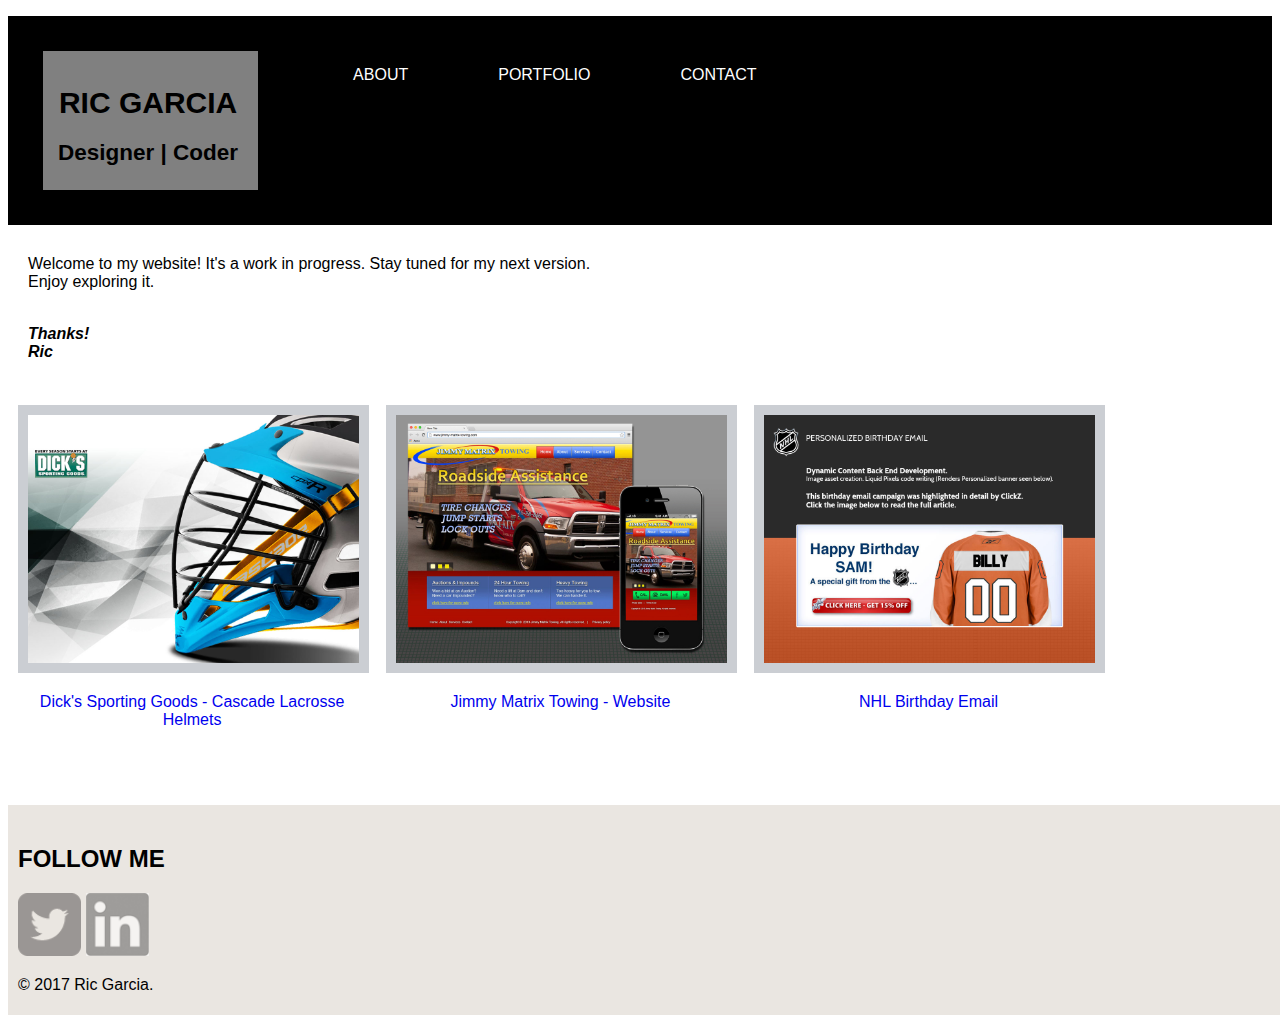
<file: RicGarciaPortfolio/home.html>
<!DOCTYPE html>
<html>
  <head>
    <title>Ric Garcia | Designer</title>
    <link rel="stylesheet" href="http://meyerweb.com/eric/tools/css/reset/reset.css">
    <link rel="stylesheet" href="style.css">
    <meta name="viewport" content="width=device-width, initial-scale=1">
   </head>

  <body>

    <header>
      <a href="home.html" id="MyLogo">
        <h1>RIC GARCIA</h1>
        <h2>Designer | Coder</h2>
      </a>
      <nav>
        <ul class="nav">
          <li><a href="about.html">ABOUT</a></li>
          <li><a href="webportfolio.html">PORTFOLIO</a></li>
          <li><a href="contact.html">CONTACT</a></li>
        </ul>
      </nav>
    </header>

      <div>
        <p class="welcomemessage"> Welcome to my website! It's a work in progress. Stay tuned for my next version.
          <br>
            Enjoy exploring it.
            <br>
            <br>
        </p>
        <p class="welcomemessage signature">
          <strong>
            Thanks!
            <br>
            Ric
          </strong>
        </p>
        <br>
      </div>

      <div class="thumbnails">
        <ul>
          <li><a href="webportfolio.html">
            <img src="img/DSP-LXH-Thumbnail.jpg">
            <p>Dick's Sporting Goods - Cascade Lacrosse Helmets
            </p>
              </a>
          </li>
          <li><a href="webportfolio.html">
            <img src="img/Jimmy-Matrix-Towing-Thumbnail.jpg">
            <p>Jimmy Matrix Towing - Website
            </p>
              </a>
          </li>
          <li><a href="webportfolio.html">
            <img src="img/NHL-Birthday-Email-Thumbnail.jpg">
            <p>NHL Birthday Email
            </p>
              </a>
          </li>
        </ul>
      </div>

    <footer>
      <h2>FOLLOW ME</h2>
        <a href="https://twitter.com/creativebyricg?lang=en"><img src="img/twitter-logo.png"></a>
        <a href="https://www.linkedin.com/in/ricgarciadesigner"><img src="img/linkedin-logo.png"></a>
          <p>&copy; 2017 Ric Garcia.</p>
    </footer>

  </body>
</html>
</file>
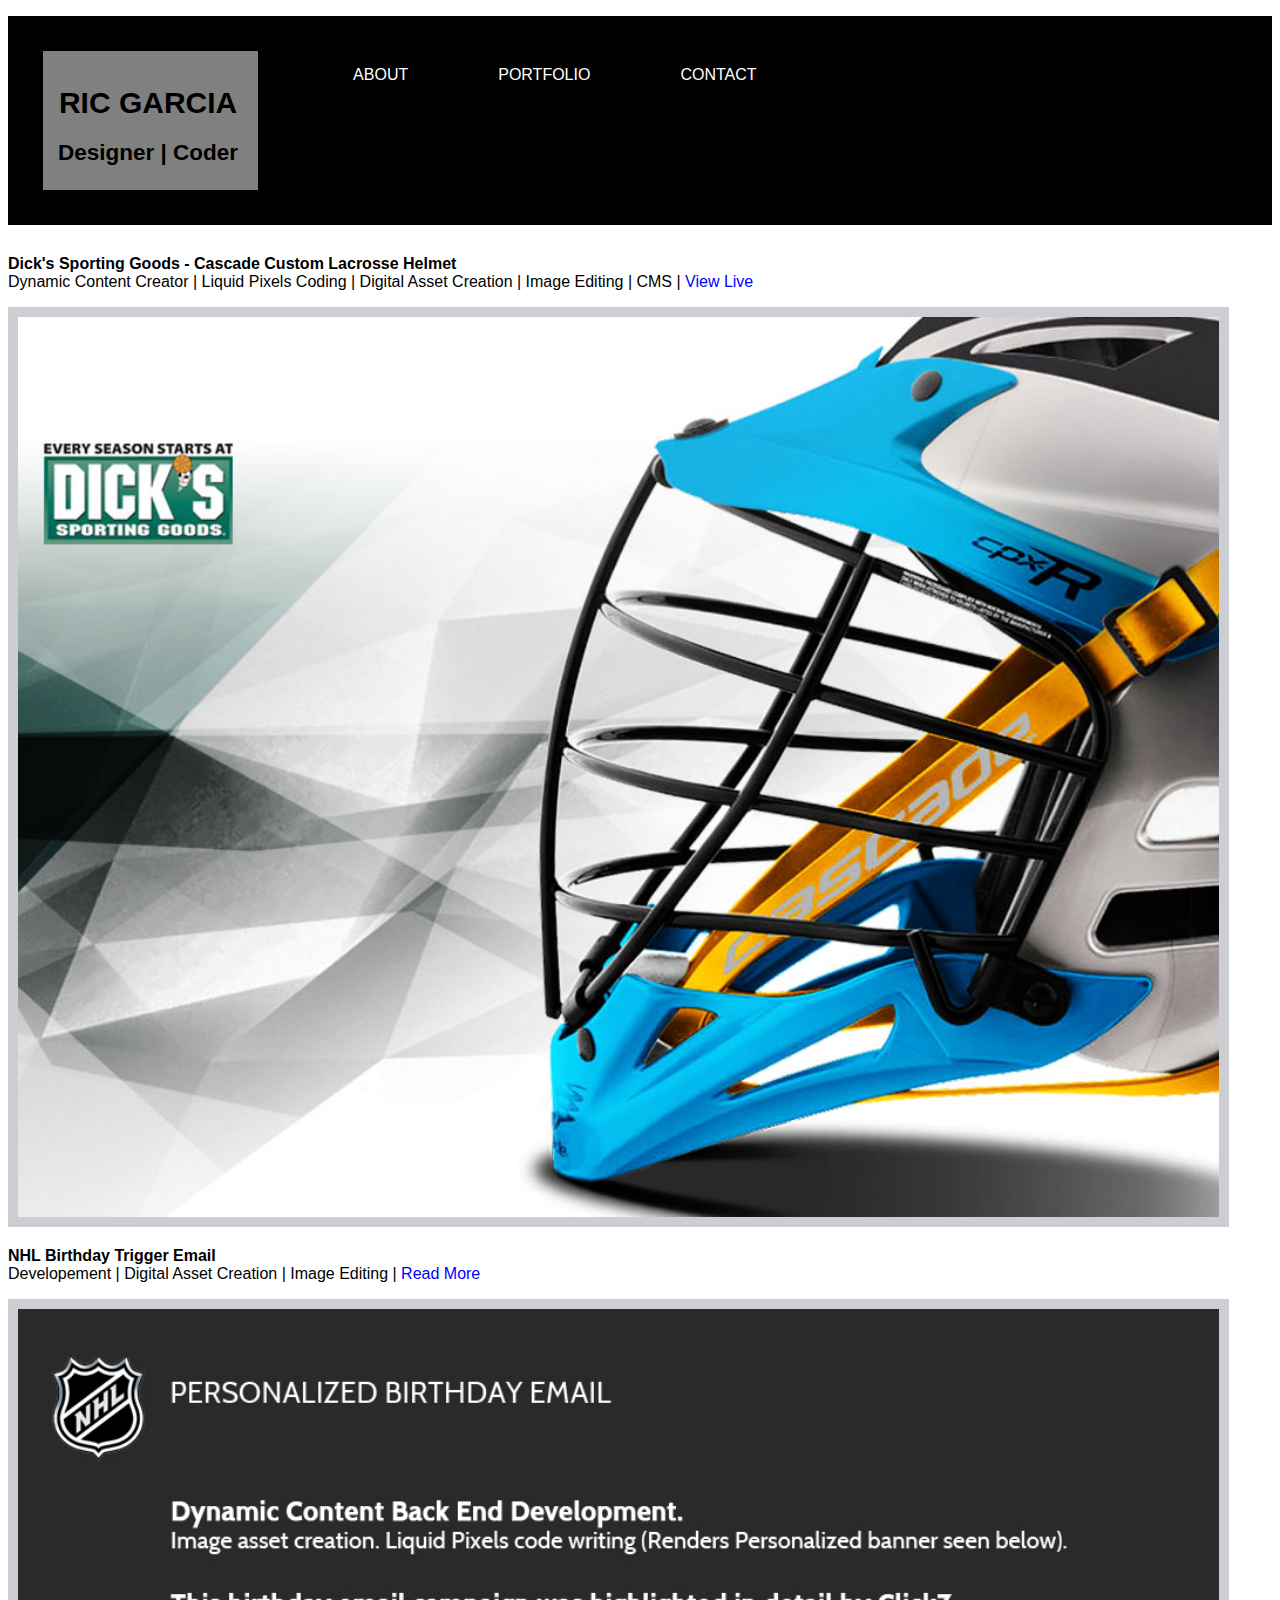
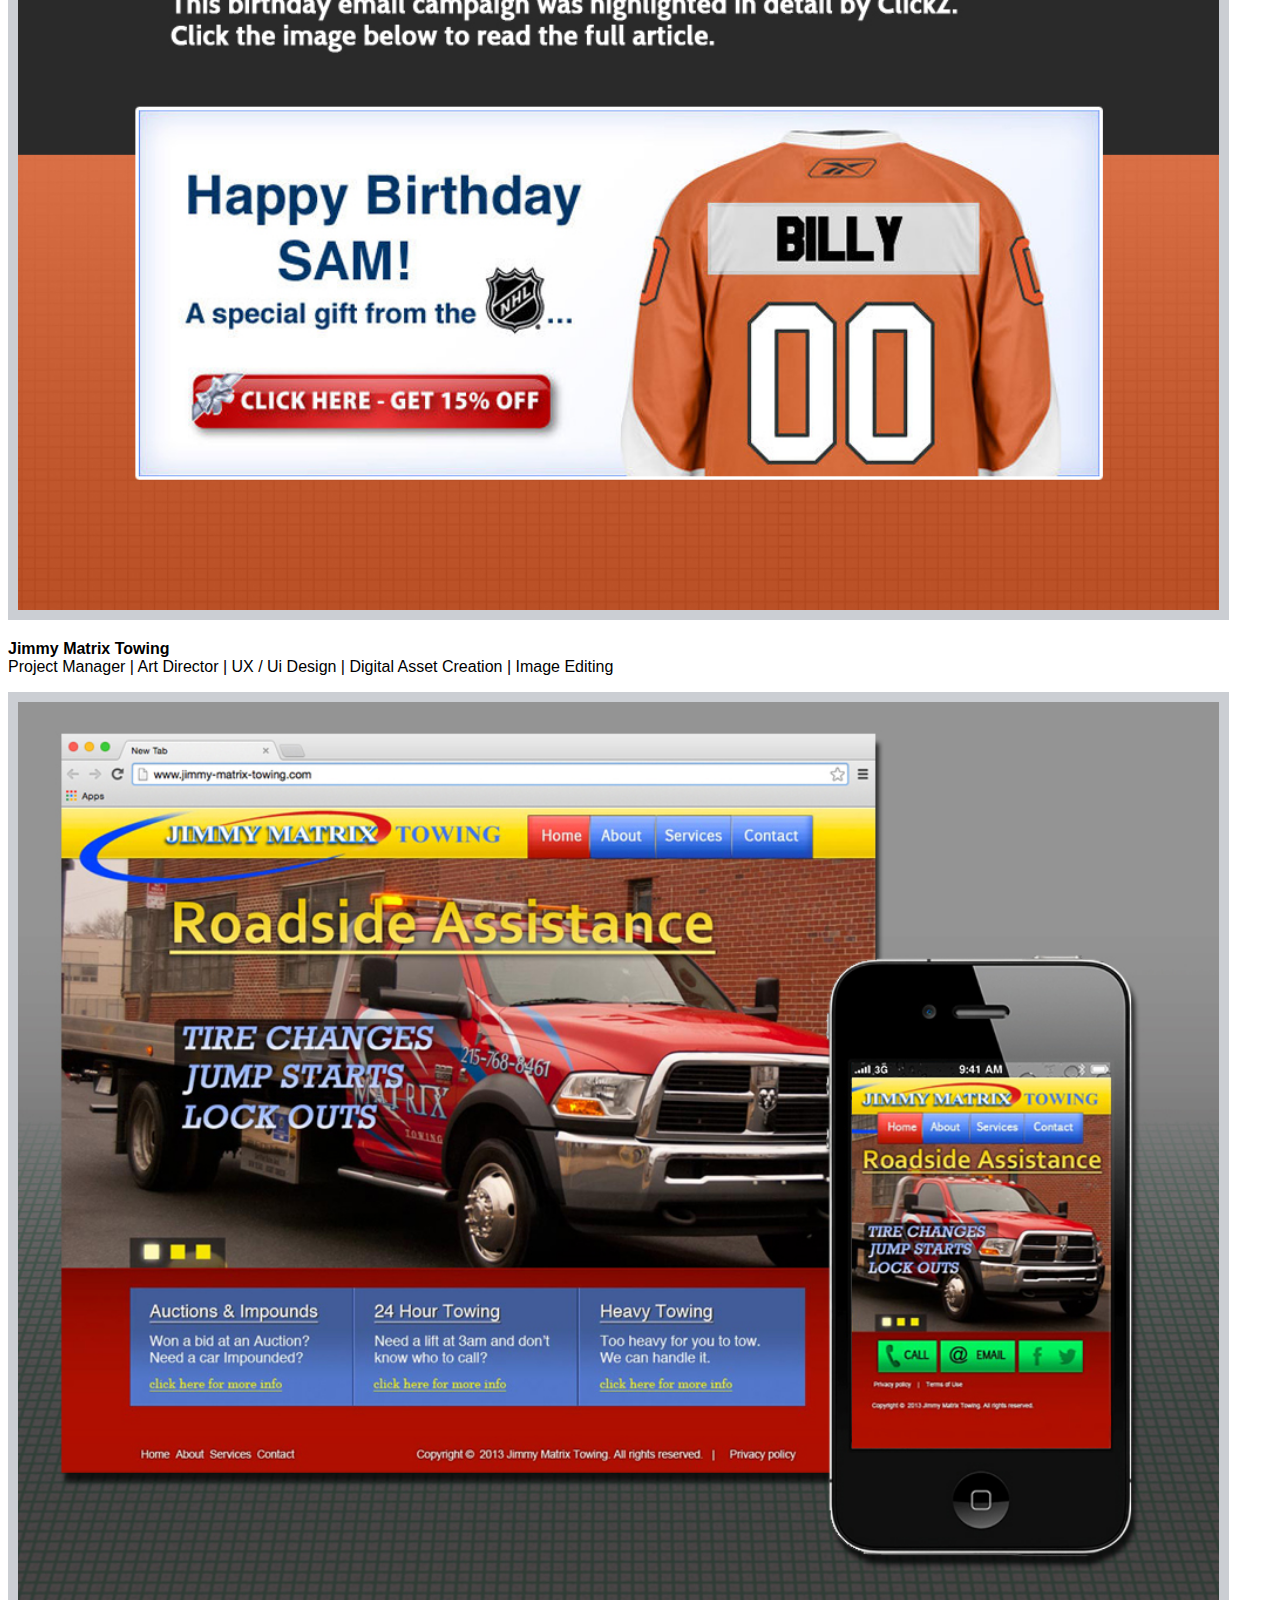
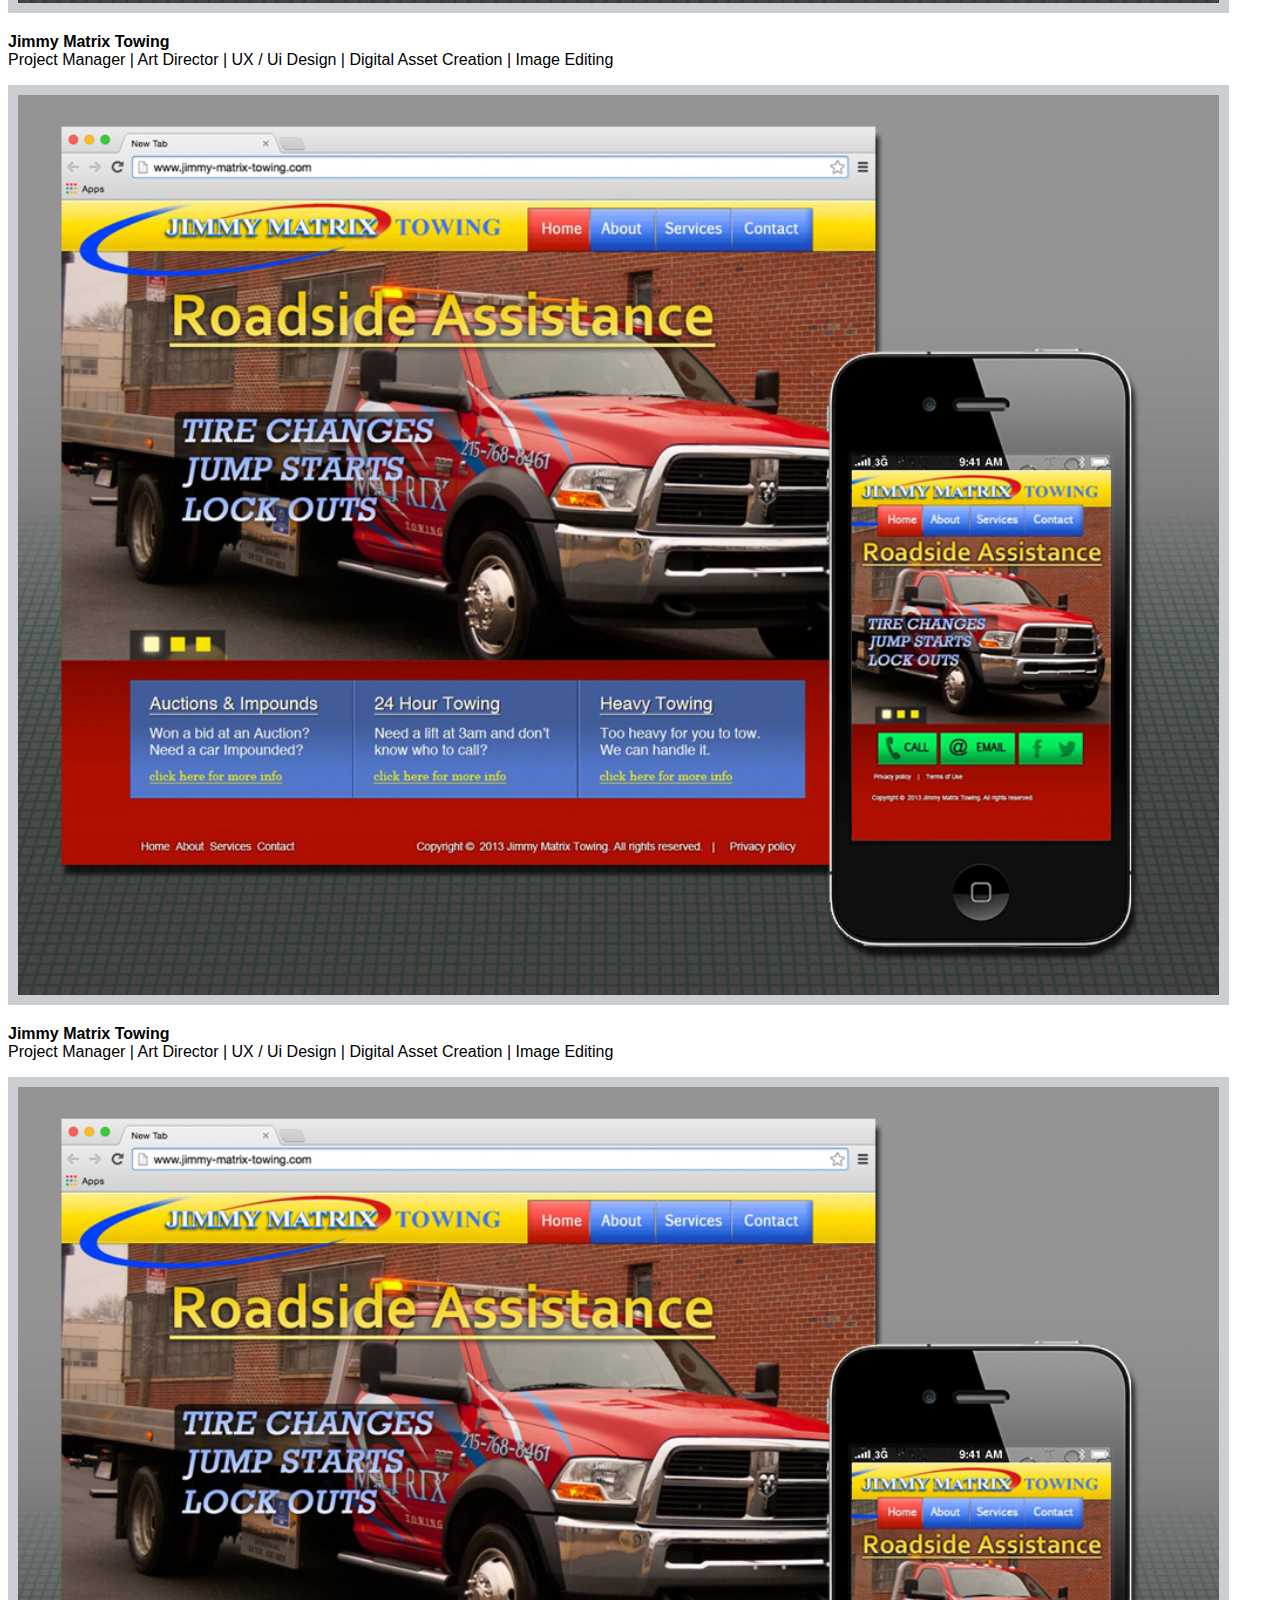
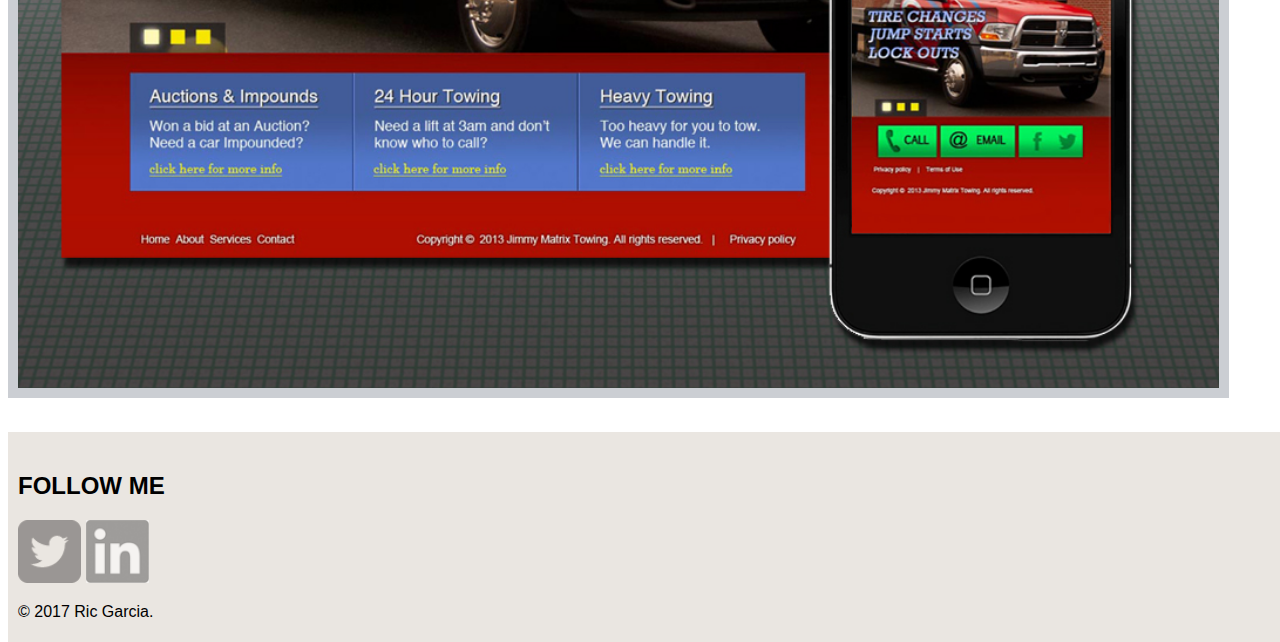
<file: RicGarciaPortfolio/webportfolio.html>
<!DOCTYPE html>
<html>
  <head>
    <title>Ric Garcia | Designer</title>
    <link rel="stylesheet" href="http://meyerweb.com/eric/tools/css/reset/reset.css">
    <link rel="stylesheet" href="style.css">
    <meta name="viewport" content="width=device-width, initial-scale=1">
  </head>

  <body>

    <header>
      <a href="home.html" id="MyLogo">
        <h1>RIC GARCIA</h1>
        <h2>Designer | Coder</h2>
      </a>
      <nav>
        <ul class="nav">
          <li><a href="about.html">ABOUT</a></li>
          <li><a href="webportfolio.html">PORTFOLIO</a></li>
          <li><a href="contact.html">CONTACT</a></li>
        </ul>
      </nav>
    </header>

    <div class="portfolio">
      <p><strong>Dick's Sporting Goods - Cascade Custom Lacrosse Helmet<br></strong>
        <span>Dynamic Content Creator | Liquid Pixels Coding | Digital Asset Creation | Image Editing | CMS | </span><span><a href="http://www.dickssportinggoods.com/family/index.jsp?categoryId=19749516&bc=CatGroup_CascadeLacrosseGear_R1_C1_Helmets" style="color: blue;">View Live</a></span>
      </p>

      <img src="img/DSP-LXH-Thumbnail.jpg">

      <p><strong>NHL Birthday Trigger Email<br></strong>
         <span>Developement | Digital Asset Creation | Image Editing | </span><span>
           <a href="http://www.clickz.com/clickz/column/2044020/creating-effective-profitable-birthday-emails" style="color: blue;">Read More</a></span>
      </p>

         <a href="http://www.clickz.com/clickz/column/2044020/creating-effective-profitable-birthday-emails"><img src="img/NHL-Birthday-Email-Thumbnail.jpg"></a>

      <p><strong>Jimmy Matrix Towing<br></strong>
        <span>Project Manager | Art Director | UX / Ui Design | Digital Asset Creation | Image Editing
      </p>

      <img src="img/Jimmy-Matrix-Towing-Thumbnail.jpg">
        
        <p><strong>Jimmy Matrix Towing<br></strong>
        <span>Project Manager | Art Director | UX / Ui Design | Digital Asset Creation | Image Editing
      </p>

      <img src="img/Jimmy-Matrix-Towing-Thumbnail.jpg">

      <p><strong>Jimmy Matrix Towing<br></strong>
        <span>Project Manager | Art Director | UX / Ui Design | Digital Asset Creation | Image Editing
      </p>

      <img src="img/Jimmy-Matrix-Towing-Thumbnail.jpg">

    </div>
    <div>
      <footer>
        <h2>FOLLOW ME</h2>
          <a href="https://twitter.com/creativebyricg?lang=en"><img src="img/twitter-logo.png"></a>
          <a href="https://www.linkedin.com/in/ricgarciadesigner"><img src="img/linkedin-logo.png"></a>
          <p>&copy; 2017 Ric Garcia.</p>
      </footer>
    </div>

  </body>
</html>
</file>
<file: RicGarciaCookieConfectionary/style.css>
.head {
  background-color: #000;
  opacity: .8;
  padding: 15px 0px 0px 0px;
  margin: 10px 10px 0 10px;
}
h1 {
  color: #fff;
  padding: 15px;
  margin: 0 auto;
  font-size: 30px;
  background-color: #000;
}
.head p {
  font-size: 25px;
  background-color: #fff;
  padding: 15px;
  margin: 0 auto;
}
body {
  background-image: url("img/cookie-monster-wallpaper2.jpg");
  background-repeat: no-repeat;
  background-size: 50%;
  font-family: 'Fascinate Inline', cursive;
  font-family: 'Pacifico', cursive;
}
#cookie-block {
  background-color: #fff;
}
.cookie-container {
  display: inline-block;
  float: left;
  margin: 10px;
  padding: 0 0 10px 0;
  background-color: #fff;
}
h2 {
  color: #fff;
  font-size: 20px;
  margin: 0px;
  padding: 10px 0 10px 10px;
  background-color: #000;
}
.cookie-container p {
  text-align: right;
}
.count {
  padding: 10px;
}
img {
    width: 15em;
    cursor: pointer;
}
.reset {
  margin-bottom: 15px;
}
.reset {
  display: inline-block;
  float: right;
  background: #fff200;
  background-image: -webkit-linear-gradient(top, #fff200, #fff200);
  background-image: -moz-linear-gradient(top, #fff200, #fff200);
  background-image: -ms-linear-gradient(top, #fff200, #fff200);
  background-image: -o-linear-gradient(top, #fff200, #fff200);
  background-image: linear-gradient(to bottom, #fff200, #fff200);
  -webkit-border-radius: 28;
  -moz-border-radius: 28;
  border-radius: 28px;
  color: #424242;
  font-size: 20px;
  padding: 10px 20px 10px 20px;
  position: relative;
  right: 10px;
  text-decoration: none;
}
.reset:hover {
  display: inline-block;
  float: right;
  background: #3cb0fd;
  background-image: -webkit-linear-gradient(top, #3cb0fd, #3498db);
  background-image: -moz-linear-gradient(top, #3cb0fd, #3498db);
  background-image: -ms-linear-gradient(top, #3cb0fd, #3498db);
  background-image: -o-linear-gradient(top, #3cb0fd, #3498db);
  background-image: linear-gradient(to bottom, #3cb0fd, #3498db);
  text-decoration: none;
}

@media all and (min-width: 320px) {
  .head {
    opacity: 1.0;
  }
h1 {
  color: #fff;
  }
#cookie-block {
  padding-left: 30px;
  margin: 0 auto;
  }
body {
  background-image: url("img/cookie-monster-wallpaper-320.jpg");
  background-repeat: repeat-y;
  background-size: 100%;
  font-family: 'Fascinate Inline', cursive;
  font-family: 'Pacifico', cursive;
  }
}

@media all and (min-width: 768px) {
  .cookie-container {
    width: 7em;
    position: relative;
    left: -30px;
  }
  img {
    width: 7em;
  }
  body {
    background-image: url("img/cookie-monster-wallpaper-768.jpg");
    background-repeat: no-repeat;
    background-size: 100%;
    font-family: 'Fascinate Inline', cursive;
    font-family: 'Pacifico', cursive;
  }
}

@media all and (min-width: 810px) {
  .cookie-container {
    width: 10em;
    position: relative;
    left: -30px;
  }
  img {
    width: 10em;
  }
  body {
    background-image: url("img/cookie-monster-wallpaper.jpg");
    background-repeat: no-repeat;
    background-size: 100%;
    font-family: 'Fascinate Inline', cursive;
    font-family: 'Pacifico', cursive;
    background-color: #000;
  }
}
</file>
<file: RicGarciaFinalProject/style.css>
/**********************************
General Styling
***********************************/
@media all and (min-width: 320px) {
  body {
    font-family: 'Cabin', sans-serif;
    margin: 0 auto;
    padding: 0;
  }
  #body {
    display: inline-block;
    float: none;
    background-color: #5e9dd1;
    width: 115%;
    margin: 0 auto;
    padding: 0;
  }
  .clearfix {
    clear: both;
  }
  .button {
    border-style: none;
    border-radius: 40px;
    font-family: 'Cabin', sans-serif;
    color: #ffffff;
    font-size: 14px;
    width: 135px;
    height: 50px;
    background-color: #063e7d;
    padding: 17px 20px 0px 5px;
    margin: 0;
    text-decoration: none;
  }
  .button:hover {
    background-color: #0875CF;
    text-decoration: none;
  }
  #arrow {
    display: inline;
    float: right;
    font-size: 35px;
    padding: 0px;
    margin: 0;
    position: relative;
    top: -13px;
    left: -7px;
  }
  .TextBox {
    font-family: 'Cabin', sans-serif;
    padding: 15px;
    background-color: #397fb9;
    font-size: 15px;
    border-style: none;
    color: #5e9dd1;
  }

/***********************************
  Header
***********************************/

  #bluebar {
    display: inline-block;
    float: none;
    margin: 5px 0 0 0;
    padding: 15px 0px 10px 10px;
    width: 110%;
    height: 25px;
    color: #fff;
    background: #063e7d;
    text-align: center;
  }
  #bluebar h3 {
    position: relative;
    left: -25px;
  }

/*..Navigation..*/
  header {
    display: inline-block;
    float: none;
    width: 100%;
    color: #063e7d;
    margin: 0 auto;
    padding: 10 0 20px 0;
    background-color: #fff;
  }
  header a img {
    display: inline-block;
    float: none;
    width: 7em;
    margin: 0px;
    padding: 15px 0px 10px 130px;
  }

/*Body*/
  .aboutmealplan {
    display: inline-block;
    float: none;
    margin: 10px;
    padding: 10px 20px 10px 20px;
    color: white;
    font-size: 20px;
    text-align: center;
    background-color: #5e9dd1;
    position: relative;
    left: -10px;
  }
  .aboutmealplan h1 {
    font-size: 30px;
    padding: 20px 30px 30px 0px;
    text-align: center;
    color: #fff;
  }
  .aboutmealplan p {
    font-size: 15px;
    padding: 0px 30px 30px 0px;
    text-align: center;
    color: #fff;
    margin: 0 20px 0 20px;
  }
  .subscribe {
    display: inline-block;
    float: none;
    width: 55%;
    margin: 20px;
    padding: 30px;
    background-color: #5e9dd1;
    border: 3px dashed #063e7d;
    color: #fff;
    text-align: center;
    position: relative;
    left: 20px;
    bottom: 20px;
  }
  .subscribe h2 {
    text-align: center;
    font-size: 30px;
    color: #fff;
    margin: 0 auto;
    padding 0;
  }
  #lightbluebar {
    margin: 0;
    padding: 0;
    width: 100%;
    height: 10px;
    color: #fff;
    background-color: #5e9dd1;
  }

/*Dropdown menu*/
  .container {
    display: inline-block;
    float: left;
    overflow: hidden;
    background-color: #fff;
    font-family: 'Cabin', sans-serif;
    width: 100%;
    text-align: center;
    padding-left: 0px;
  }
  .container a {
    display: inline-block;
    width: 100%;
    float: left;
    font-size: 16px;
    color: #5e9dd1;
    text-align: center;
    padding: 14px 0px;
    text-decoration: none;
    text-align: center;
  }
  .dropdown {
    display: inline-block;
    float: left;
    overflow: hidden;
    width: 100%;
  }
  .dropdown .dropbtn {
    font-size: 16px;
    border: none;
    width: 100%;
    outline: none;
    color: #5e9dd1;
    text-align: center;
    padding: 14px 16px;
    background-color: inherit;
  }
  .container a:hover, .dropdown:hover .dropbtn {
    background-color: #5e9dd1;
    color: #fff;
    text-align: center;
  }
  .dropdown-content {
    display: none;
    position: absolute;
    background-color: #f9f9f9;
    min-width: 160px;
    width: 100%;
    box-shadow: 0px 8px 16px 0px rgba(0,0,0,0.2);
    z-index: 1;
  }
  .dropdown-content a {
    float: none;
    color: #5e9dd1;
    padding: 12px 0px;
    text-decoration: none;
    display: block;
    text-align: center;
  }
  .dropdown-content a:hover {
    background-color: #ddd;
    width: 100%;
  }
  .dropdown:hover .dropdown-content {
    display: block;
  }
  .product {
    display: inline-block;
    float: left;
    width: 70%;
    padding: 10px;
    padding-left: 25;
  }
  .product img {
    display: inline-block;
    float: left;
    width: 100%;
    padding: 20px;
  }
  .product button {
    display: inline-block;
    float: left;
    margin-left: 25px;
  }
  .productdescription {
    display: inline-block;
    float: left;
    margin-left: 40px;
    padding: 0;
    font-size: 10px;
    color: #fff;
  }
  .productdescription h2 {
    font-weight: bold;
    font-size: 25px;
    padding-top: 15px;
  }
  .productdescription ul{
    font-size: 15px;
    padding-top: 10px;
  }
  .productdescription ul li{
    padding-top: 7px;
  }
/*////////////////////////////////////////////////////*/
}

@media all and (min-width: 768px) {
  #body {
    padding-bottom: 20px;
    width: 120%;
  }
  #bluebar {
    width: 120%;
    height: 25px;
    margin-top: 0;
  }
  #bluebar h3 {
    position: absolute;
    right: -565px;
  }
  .aboutmealplan {
    display: inline-block;
    float: left;
    width: 50%;
    margin: 10px;
    padding: 10px 0px 10px 20px;
    color: white;
    font-size: 20px;
    background-color: #5e9dd1;
    }
  .aboutmealplan h1 {
    font-size: 30px;
    text-align: left;
    padding: 20px 0px 30px 0px;
    color: #fff;
  }
  .aboutmealplan p {
    font-size: 15px;
    text-align: left;
    padding: 0px 0px 30px 0px;
    color: #fff;
    margin: 0px;
  }
  .subscribe {
    width: 20%;
    position: relative;
    top: 10px;
    left: -30px;
  }
  .container {
    display: inline-block;
    float: right;
    overflow: hidden;
    background-color: #fff;
    font-family: 'Cabin', sans-serif;
    width: 35%;
    text-align: left;
    padding: 5px 10px;
    margin: 0 auto;
  }
  .container a {
    display: inline-block;
    width: 35%;
    float: left;
    font-size: 16px;
    color: #5e9dd1;
    margin: 0 auto;
    padding: 14px 16px 14px 16px;
    text-decoration: none;
    text-align: left;
  }
  .container a:hover, .dropdown:hover .dropbtn {
    background-color: #5e9dd1;
    color: #fff;
    text-align: left;
  }
  .dropdown {
    display: inline-block;
    float: left;
    overflow: hidden;
    width: 40%;
    text-align: left;
  }
  .dropdown-content {
    display: none;
    position: absolute;
    background-color: #f9f9f9;
    min-width: 100px;
    width: 16%;
    box-shadow: 0px 8px 16px 0px rgba(0,0,0,0.2);
    z-index: 1;
  }
  .dropdown-content a {
    float: none;
    color: #5e9dd1;
    padding: 10px;
    text-decoration: none;
    display: block;
    text-align: left;
  }
  .dropdown-content a:hover {
    background-color: #ddd;
    width: 95%;
    text-align: left;
  }
  .product {
    display: inline-block;
    float: left;
    width: 25%;
    padding: 10px;
  }
  .product img {
    display: inline-block;
    float: left;
    width: 100%;
    padding: 20px;
  }
  .product button {
    display: inline-block;
    float: left;
    margin-left: 25px;
  }
  .productdescription {
    display: inline-block;
    float: left;
    margin-left: 40px;
    padding: 0;
    font-size: 10px;
    color: #fff;
  }
  .productdescription h2 {
    font-weight: bold;
    font-size: 25px;
    padding-top: 15px;
  }
  .productdescription ul{
    font-size: 15px;
    padding-top: 10px;
  }
  .productdescription ul li{
    padding-top: 7px;
  }
}
</file>
<file: RicGarciaImageGallery/style.css>
/**********************************
General Styling
***********************************/

body {
font-family: sans-serif;
}

hr {
  width: 1px;
  height: 75%;
  float: left;
}

/***********************************
Header
***********************************/

#MyLogo {
  display: inline-block;
  text-align: center;
  font-size: 15px;
  float: left;
  width 100%;
  margin: 35px;
  padding: 15px 20px 5px 15px;
  color: #000;
  background-color: grey;
}

a:link {
    text-decoration: none;
}

a:visited {
    text-decoration: none;
}

a:hover {
    text-decoration: underline;
}

a:active {
    text-decoration: underline;
}

/*..Navigation..*/
header {
  float: left;
  width: 100%;
  color: #fff;
  background: #000;
}

nav ul {
  list-style: none;
  width: 75%;
  margin: 20px;
  padding: 0;
}

nav ul li a {
  display: inline-block;
  float: left;
  color: #fff;
  text-decoration: none;
  background-color: #000;
  text-align: center;
  padding: 30px 15px 30px 20px;
}


/*Welcome Message*/
.welcomemessage {
  padding-left: 20px;
}

.signature {
    font-style: italic;
}

/*..homepage gallery thumbnail images*/
#thumbnail-container {
float: left;
background-color: #fff;
width: 100%;
height: 400px;
padding: 0 0 100px 0;
}

.thumbnails {
float: left;
list-style: none;
text-decoration: none;
width: 100%;
}

.thumbnails li {
float: left;
width: 30%;
padding: 4px 4px 4px 4px;
background-color: #cbced3;
text-align: center;
margin: 5px 5px 5px 5px;
}

.thumbnails li a img {
width: 100%;
}

/***************************
Portfolio Page
****************************/

.portfolio {
  background-color: #fff;
}

.portfolio img {
  padding: 10px 10px 10px 10px;
  background-color: #cbced3;

}

#gallery-container img {
  display: inline-block;
  float: left;
  width: 25%;
  margin: 5px;
  border-style: solid;
  border-radius: 10px;
  border-color: grey;
}


/***************************
Footer
****************************/

footer {
  float: left;
  padding: 20px 5px 5px 10px;
  width: 100%;
  background-color: #eae6e1;
  margin-top: 30px;
}

footer a img {
width: 05%;

}


@media all and (min-width: 320px){
  header {
    margin-bottom: 30px;
    }
    .MyLogo {
      display: inline-block;
      float: left;
      width: 100%;
    }
    #gallery-container {
      margin-left: 5px;
      }
    #gallery-container img {
    float: left;
    width: 95%;
    margin: 3px 5px 3px 5px;
    padding: 0;
    border-style: solid;
    border-radius: 5px;
    }
#MyLogo {
    display: inline-block;
    float: left;
  }
nav ul li a {
    display: inline-block;
    float: left;
    color: #fff;
    text-align: center;
    text-decoration: none;
    background-color: #000;
    text-align: center;
    margin: 10px 10px 10px 10px;
    padding: 10px 35px 10px 35px;
  }
}

@media all and (min-width: 550px) {
  header {
    width: 100%;
    }
  nav ul {
    float: left;
    width: 100%;
    }
  nav ul li a {
    display: inline-block;
    float: left;
    color: #fff;
    text-align: center;
    text-decoration: none;
    background-color: #000;
    text-align: center;
    margin: 10px 10px 10px 10px;
    padding: 10px 35px 10px 35px;
    }
  #gallery-container img {
    width: 45%;
    }
}

@media all and (min-width: 768px) {
  #gallery-container img {
    width: 30%;
    }
  nav ul {
    display: inline-block;
    float: left;
    list-style: none;
    width: 65%;
    margin: 20px 5px 10px 5px;
    padding: 10px;
    background-color: black;
    }
  nav ul li a {
    display: inline-block;
    float: left;
    color: #fff;
    text-align: center;
    text-decoration: none;
    background-color: #000;
    text-align: center;
    margin: 10px 10px 10px 10px;
    padding: 10px 35px 10px 35px;
    }
}
</file>
<file: RicGarciaNewsSite/style.css>
#main {
  background-color: #fff;
  margin: 10px;
  }
.float-left {
  float: left;
}
.clearfix {
  clear: both;
}
.verticalLine {
  border-left: thick solid #fff;
  height: 100%;
  width: 5px;
}
.whitetext {
  color: #fff;
}

/* Header*/
.header-content {
  background-color: #0226dd;
  width: 100%;
  position: absolute;
  margin-bottom: 5px;
}
.logo {
  margin: 25px 110px 25px 50px;
  padding-left: 230px;
  font-size: 35px;
}
/* Social list logos*/
.social-list {
  width: 25%;
  height: 100%;
  margin: 0 auto;
  padding: 25px 0px 25px 5px;
}
.fb img {
  width: 5%;
  padding-bottom: 10px;
}
.tw img {
  width: 10%;
}
.linkedin img {
  width: 5%;
  padding-bottom: 10px;
}

/*Navigation*/
.nav {
  display: inline-block;
  background-color: #fff;
  width: 100%;
}
.nav a {
  margin: 20px;
}
.nav ul {
  padding-left: 210px;
}
.nav li {
  color: #444549;
  text-transform: uppercase;
  font-weight: bold;
  font-family: 'Roboto Slab', arial, serif;
}
/* Ad Banner */
.advertisement {
  display: inline-block;
  background-color: #eff1f9;
  margin: auto;
  float: left;
  position: absolute;
  top: 180px;
  width: 100%;
  height: 309px;
}
.advertisement img{
  display: inline-block;
  width: 598px;
  height: 309px;
  position: absolute;
  left: 140px;
}

/* Body*/
body {
  font-family: times;
}
h1 {
  text-decoration: none;
  text-transform: uppercase;
  font-weight: bolder;
  margin-top: 5px;
  margin-bottom: 5px;
  font-size: 15px;
  color: #0226dd;
}
h2 {
  font-weight: bold;
  font-size: 35px;
  margin-bottom: 15px;
}
author {
  font-style: italic;
  text-align: right;
}
p {
  padding-top: 10px;
}
.article {
  display: inline-block;
  border: 15px;
  background-color: #fff;
  width: 35%;
  float: left;
  margin: 15px 15px;
  position: relative;
  top: 505px;
}
.article2 {
  display: inline-block;
  border: 15px;
  background-color: fff;
  width: 35%;
  float: left;
  margin: 15px 15px;
  position: relative;
  top: -410px;
  left: 500px;
}
.teslasedan {
  width: 45%;
  padding-right: 5px;
}
.cellphone {
  width: 55%;
  padding-right: 5px;
}
footer {
  display: inline-block;
  background-color: #2d2e33;
  color: #f2f2de;
  width: 100%;
  height: 250px;
  position: relative;
  top: -300px;
}
</file>
<file: RicGarciaPortfolio/style.css>
/**********************************
General Styling
***********************************/

body {
font-family: sans-serif;
}

hr {
  width: 1px;
  height: 75%;
  float: left;
}
.clearfix {
  clear: both;
}

/***********************************
Header
***********************************/

#MyLogo {
  display: inline-block;
  text-align: center;
  font-size: 15px;
  float: left;
  width 100%;
  margin: 35px;
  padding: 15px 20px 5px 15px;
  color: #000;
  background-color: grey;
}

a:link {
    text-decoration: none;
}

a:visited {
    text-decoration: none;
}

a:hover {
    text-decoration: underline;
}

a:active {
    text-decoration: underline;
}

/*..Navigation..*/
header {
  float: left;
  width: 100%;
  color: #fff;
  background: #000;
}

nav ul {
  list-style: none;
  width: 75%;
  margin: 20px;
  padding: 0;
}

nav ul li a {
  display: inline-block;
  float: left;
  color: #fff;
  text-decoration: none;
  background-color: #000;
  text-align: center;
  padding: 30px 15px 30px 20px;
}


/*Welcome Message*/
.welcomemessage {
  padding-left: 20px;
}

.signature {
    font-style: italic;
}

/*..homepage gallery thumbnail images*/
#thumbnail-container {
float: left;
background-color: #fff;
width: 100%;
height: 400px;
padding: 0 0 100px 0;
}

.thumbnails {
display: inline-block;
float: left;
list-style: none;
text-decoration: none;
width: 100%;
}

.thumbnails li {
float: left;
width: 30%;
padding: 4px 4px 4px 4px;
background-color: #fff;
text-align: center;
margin: 5px 5px 5px 5px;
}

.thumbnails li a img {
width: 100%;
background-color: grey;
border
}

/***************************
Portfolio Page
****************************/

.portfolio {
  background-color: #fff;
}
.portfolio img {
  padding: 10px 10px 10px 10px;
  background-color: #cbced3;
  width: 60%;
}
.boldheading {
  font-weight: bold;
}

/***************************
Footer
****************************/

footer {
  float: left;
  padding: 20px 5px 5px 10px;
  width: 100%;
  background-color: #eae6e1;
  margin-top: 30px;
}

footer a img {
width: 05%;

}


@media all and (min-width: 320px){
  header {
    width: 100%;
    margin-bottom: 30px;
    }
#MyLogo {
    display: inline-block;
    float: left;
  }
nav ul li a {
    display: inline-block;
    float: left;
    color: #fff;
    text-align: center;
    text-decoration: none;
    background-color: #000;
    text-align: center;
    margin: 10px 10px 10px 10px;
    padding: 10px 35px 10px 35px;
  }
.copy p {
    display: inline-block;
    float: left;
    width: 95%;
    color: #000;
    padding: 0 5px 0px 5px;
    text-align: left;
    margin: 0 10px 0 10px;
    }
.copy h3 {
  padding-left: 15px;
  width: 100%;
}
.thumbnails ul {
  margin: 0;
  padding: 0;
  width: 95%;
}
.thumbnails ul li {
  display: inline-block;
  float: left;
  padding: 5px;
  width: 100%;
  }
.thumbnails ul li img {
  width: 95%;
  padding: 10px;
  border: 10px;
  background-color: #cbced3;
}
.thumbnails ul li p {
  text-align: center;
}
footer {
  width: 100%;
}
.portfolio img {
  width: 95%;
}

}

@media all and (min-width: 550px) {
  header {
    width: 100%;
    }
    nav {
      width: 100%;
    }
  nav ul {
    float: left;
    width: 100%;
    }
  nav ul li a {
    display: inline-block;
    float: left;
    color: #fff;
    text-align: center;
    text-decoration: none;
    background-color: #000;
    text-align: center;
    margin: 10px 10px 10px 10px;
    padding: 10px 35px 10px 35px;
    }
  .thumbnails ul li {
    display: inline-block;
    padding-bottom: 10px;
    margin-bottom: 20px;
    float: left;
    width: 45%;
  }
    .copy {
      width: 90%;
    }
    .copy p {
      width: 100%;
      padding-right: 20px;
      margin-right: 20px;
    }
    footer {
      width: 100%;
    }
}

@media all and (min-width: 768px) {
  nav ul {
    display: inline-block;
    float: left;
    list-style: none;
    width: 65%;
    margin: 20px 5px 10px 5px;
    padding: 10px;
    background-color: black;
    }
  nav ul li a {
    display: inline-block;
    float: left;
    color: #fff;
    text-align: center;
    text-decoration: none;
    background-color: #000;
    text-align: center;
    margin: 10px 10px 10px 10px;
    padding: 10px 35px 10px 35px;
    }
    .thumbnails ul li {
      width: 29%;
    }
}
</file>
